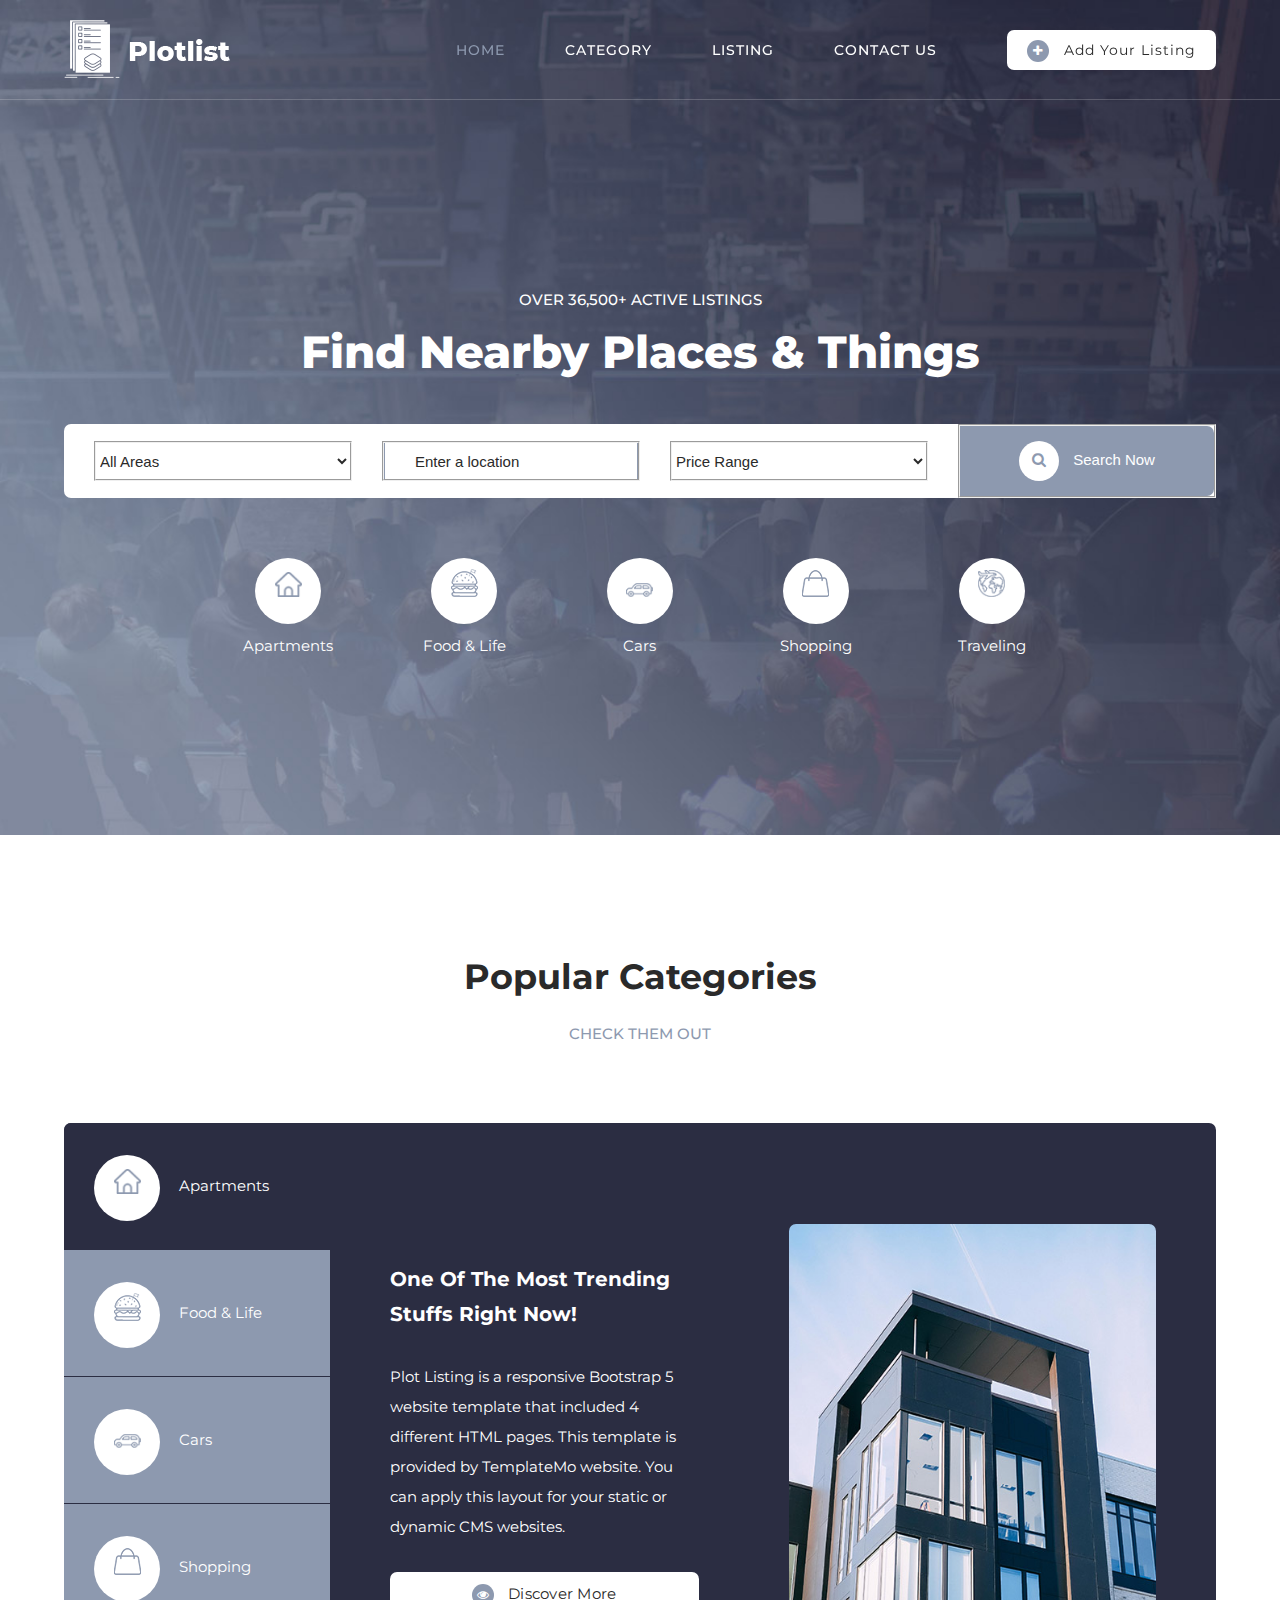
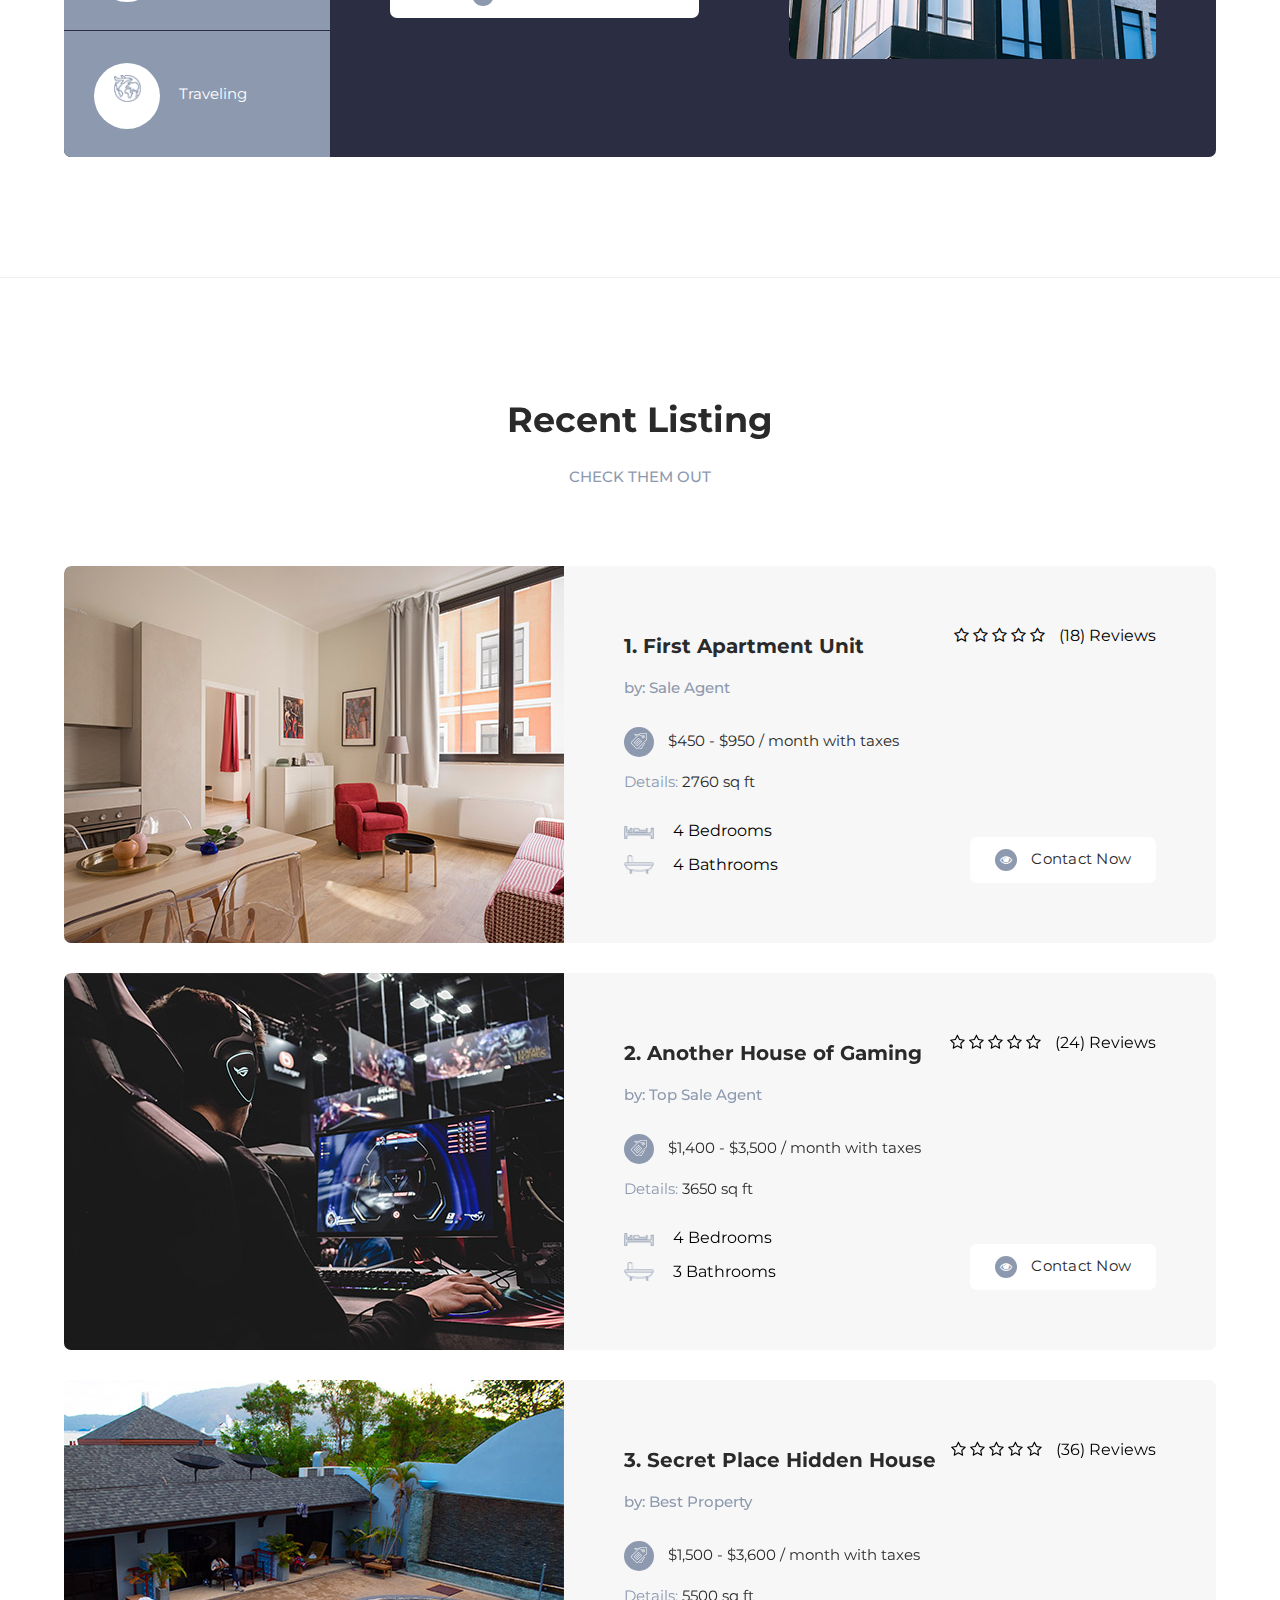
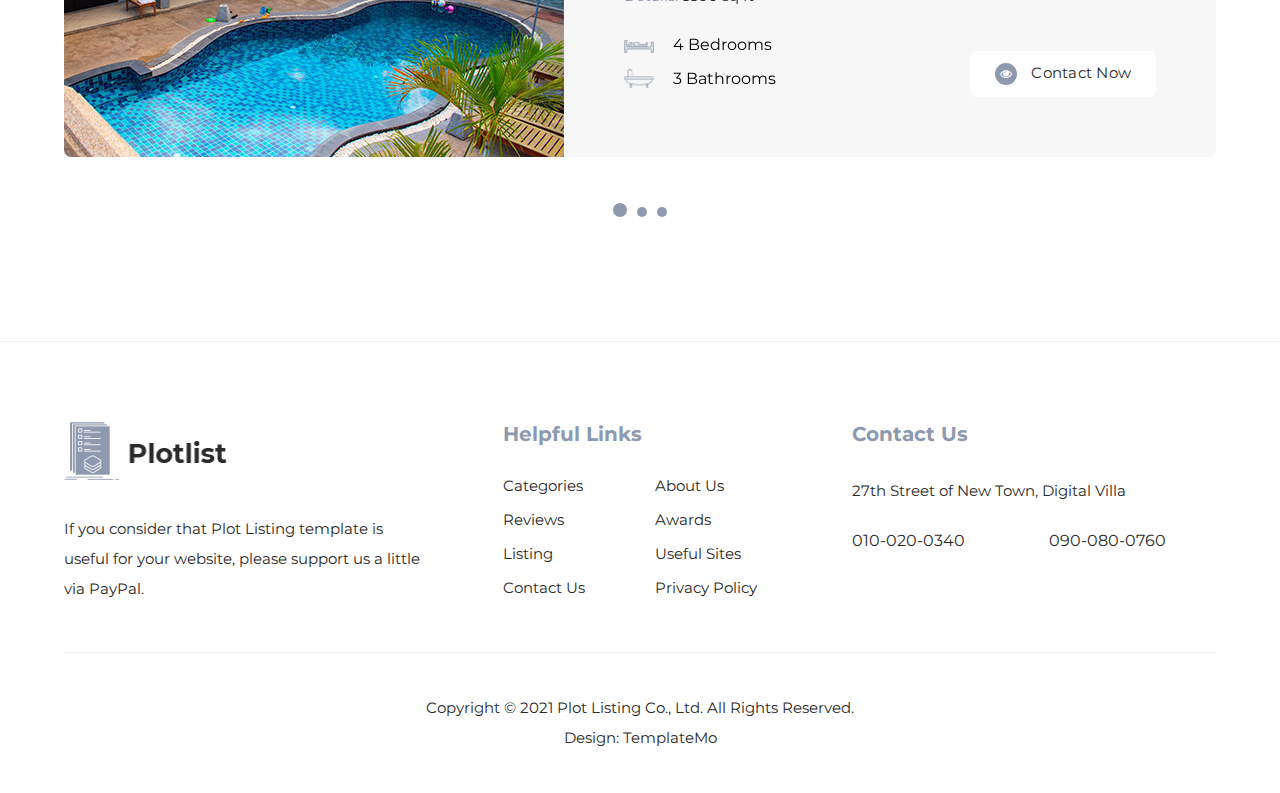
<file: My work/index.html>
<!DOCTYPE html>
<html lang="en">

  <head>

    <meta charset="UTF-8">
    <meta name="viewport" content="width=device-width, initial-scale=1, shrink-to-fit=no">
    <meta name="description" content="">
    <meta name="author" content="">
    <link rel="preconnect" href="https://fonts.gstatic.com">
    <link href="https://fonts.googleapis.com/css2?family=Montserrat:wght@100;200;300;400;500;600;700;800;900&display=swap" rel="stylesheet">

    <title>Plot Listing HTML5 Website Template</title>

    <!-- Bootstrap core CSS -->
    <!-- Removed Bootstrap CSS reference -->
    
    <!-- Additional CSS Files -->
    <link rel="stylesheet" href="assets/css/fontawesome.css">
    <link rel="stylesheet" href="assets/css/templatemo-plot-listing.css">
    <link rel="stylesheet" href="assets/css/animated.css">
    <link rel="stylesheet" href="assets/css/owl.css">
    <link rel="stylesheet" href="assets/css/custom-style.css">
<!--

TemplateMo 564 Plot Listing

https://templatemo.com/tm-564-plot-listing

-->
  </head>

<body>

  <!-- ***** Preloader Start ***** -->
  <div id="js-preloader" class="js-preloader">
    <div class="preloader-inner">
      <span class="dot"></span>
      <div class="dots">
        <span></span>
        <span></span>
        <span></span>
      </div>
    </div>
  </div>
  <!-- ***** Preloader End ***** -->

  <!-- ***** Header Area Start ***** -->
  <header class="header-area header-sticky wow slideInDown" data-wow-duration="0.75s" data-wow-delay="0s">
    <div class="container">
      <div class="row">
        <div class="col-12">
          <nav class="main-nav">
            <!-- ***** Logo Start ***** -->
            <a href="index.html" class="logo">
            </a>
            <!-- ***** Logo End ***** -->
            <!-- ***** Menu Start ***** -->
            <ul class="nav">
              <li><a href="index.html" class="active">Home</a></li>
              <li><a href="category.html">Category</a></li>
              <li><a href="listing.html">Listing</a></li>
              <li><a href="contact.html">Contact Us</a></li> 
              <li><div class="main-white-button"><a href="#"><i class="fa fa-plus"></i> Add Your Listing</a></div></li> 
            </ul>        
            <a class='menu-trigger'>
                <span>Menu</span>
            </a>
            <!-- ***** Menu End ***** -->
          </nav>
        </div>
      </div>
    </div>
  </header>
  <!-- ***** Header Area End ***** -->

  <div class="main-banner">
    <div class="container">
      <div class="row">
        <div class="col-lg-12">
          <div class="top-text header-text">
            <h6>Over 36,500+ Active Listings</h6>
            <h2>Find Nearby Places &amp; Things</h2>
          </div>
        </div>
        <div class="col-lg-12">
          <form id="search-form" name="gs" method="submit" role="search" action="#">
            <div class="row">
              <div class="col-lg-3 align-self-center">
                  <fieldset>
                      <select name="area" class="form-select" aria-label="Area" id="chooseCategory" onchange="this.form.click()">
                          <option selected>All Areas</option>
                          <option value="New Village">New Village</option>
                          <option value="Old Town">Old Town</option>
                          <option value="Modern City">Modern City</option>
                      </select>
                  </fieldset>
              </div>
              <div class="col-lg-3 align-self-center">
                  <fieldset>
                      <input type="address" name="address" class="searchText" placeholder="Enter a location" autocomplete="on" required>
                  </fieldset>
              </div>
              <div class="col-lg-3 align-self-center">
                  <fieldset>
                      <select name="price" class="form-select" aria-label="Default select example" id="chooseCategory" onchange="this.form.click()">
                          <option selected>Price Range</option>
                          <option value="$100 - $250">$100 - $250</option>
                          <option value="$250 - $500">$250 - $500</option>
                          <option value="$500 - $1000">$500 - $1,000</option>
                          <option value="$1000+">$1,000 or more</option>
                      </select>
                  </fieldset>
              </div>
              <div class="col-lg-3">                        
                  <fieldset>
                      <button class="main-button"><i class="fa fa-search"></i> Search Now</button>
                  </fieldset>
              </div>
            </div>
          </form>
        </div>
        <div class="col-lg-10 offset-lg-1">
          <ul class="categories">
            <li><a href="category.html"><span class="icon"><img src="assets/images/search-icon-01.png" alt="Home"></span> Apartments</a></li>
            <li><a href="listing.html"><span class="icon"><img src="assets/images/search-icon-02.png" alt="Food"></span> Food &amp; Life</a></li>
            <li><a href="#"><span class="icon"><img src="assets/images/search-icon-03.png" alt="Vehicle"></span> Cars</a></li>
            <li><a href="#"><span class="icon"><img src="assets/images/search-icon-04.png" alt="Shopping"></span> Shopping</a></li>
            <li><a href="#"><span class="icon"><img src="assets/images/search-icon-05.png" alt="Travel"></span> Traveling</a></li>
          </ul>
        </div>
      </div>
    </div>
  </div>


  <div class="popular-categories">
    <div class="container">
      <div class="row">
        <div class="col-lg-12">
          <div class="section-heading">
            <h2>Popular Categories</h2>
            <h6>Check Them Out</h6>
          </div>
        </div>
        <div class="col-lg-12">
          <div class="naccs">
            <div class="grid">
              <div class="row">
                <div class="col-lg-3">
                  <div class="menu">
                    <div class="first-thumb active">
                      <div class="thumb">
                        <span class="icon"><img src="assets/images/search-icon-01.png" alt=""></span>
                        Apartments
                      </div>
                    </div>
                    <div>
                      <div class="thumb">                 
                        <span class="icon"><img src="assets/images/search-icon-02.png" alt=""></span>
                        Food &amp; Life
                      </div>
                    </div>
                    <div>
                      <div class="thumb">                 
                        <span class="icon"><img src="assets/images/search-icon-03.png" alt=""></span>
                        Cars
                      </div>
                    </div>
                    <div>
                      <div class="thumb">                 
                        <span class="icon"><img src="assets/images/search-icon-04.png" alt=""></span>
                        Shopping
                      </div>
                    </div>
                    <div class="last-thumb">
                      <div class="thumb">                 
                        <span class="icon"><img src="assets/images/search-icon-05.png" alt=""></span>
                        Traveling
                      </div>
                    </div>
                  </div>
                </div> 
                <div class="col-lg-9 align-self-center">
                  <ul class="nacc">
                    <li class="active">
                      <div>
                        <div class="thumb">
                          <div class="row">
                            <div class="col-lg-5 align-self-center">
                              <div class="left-text">
                                <h4>One Of The Most Trending Stuffs Right Now!</h4>
                                <p>Plot Listing is a responsive Bootstrap 5 website template that included 4 different HTML pages. This template is provided by TemplateMo website. You can apply this layout for your static or dynamic CMS websites.</p>
                                <div class="main-white-button"><a href="#"><i class="fa fa-eye"></i> Discover More</a></div>
                              </div>
                            </div>
                            <div class="col-lg-7 align-self-center">
                              <div class="right-image">
                                <img src="assets/images/tabs-image-01.jpg" alt="">
                              </div>
                            </div>
                          </div>
                        </div>
                      </div>
                    </li>
                    <li>
                      <div>
                        <div class="thumb">
                          <div class="row">
                            <div class="col-lg-5 align-self-center">
                              <div class="left-text">
                                <h4>Food and Lifestyle category is here</h4>
                                <p>You can feel free to download, edit and apply this template for your website. Please tell your friends about TemplateMo website.</p>
                                <div class="main-white-button"><a href="#"><i class="fa fa-eye"></i> Explore More</a></div>
                              </div>
                            </div>
                            <div class="col-lg-7 align-self-center">
                              <div class="right-image">
                                <img src="assets/images/tabs-image-02.jpg" alt="Foods on the table">
                              </div>
                            </div>
                          </div>
                        </div>
                      </div>
                    </li>
                    <li>
                      <div>
                        <div class="thumb">
                          <div class="row">
                            <div class="col-lg-5 align-self-center">
                              <div class="left-text">
                                <h4>Best car rentals for your trips!</h4>
                                <p>Did you know? You can get the best free HTML templates on Too CSS blog. Visit the blog pages and explore fresh and latest website templates.</p>
                                <div class="main-white-button"><a href="listing.html"><i class="fa fa-eye"></i> More Listing</a></div>
                              </div>
                            </div>
                            <div class="col-lg-7 align-self-center">
                              <div class="right-image">
                                <img src="assets/images/tabs-image-03.jpg" alt="cars in the city">
                              </div>
                            </div>
                          </div>
                        </div>
                      </div>
                    </li>
                    <li>
                      <div>
                        <div class="thumb">
                          <div class="row">
                            <div class="col-lg-5 align-self-center">
                              <div class="left-text">
                                <h4>Shopping List: Images from Unsplash</h4>
                                <p>Image credits go to Unsplash website that provides free stock photos for anyone. Images used in this Plot Listing template are from Unsplash.</p>
                                <div class="main-white-button"><a href="#"><i class="fa fa-eye"></i> Discover More</a></div>
                              </div>
                            </div>
                            <div class="col-lg-7 align-self-center">
                              <div class="right-image">
                                <img src="assets/images/tabs-image-04.jpg" alt="Shopping Girl">
                              </div>
                            </div>
                          </div>
                        </div>
                      </div>
                    </li>
                    <li>
                      <div>
                        <div class="thumb">
                          <div class="row">
                            <div class="col-lg-5 align-self-center">
                              <div class="left-text">
                                <h4>Information and Safety Tips for Traveling</h4>
                                <p>You are allowed to use this template for your commercial websites. You are NOT allowed to redistribute this template ZIP file on any Free CSS collection websites.</p>
                                <div class="main-white-button"><a rel="nofollow" href="https://templatemo.com/contact"><i class="fa fa-eye"></i> Read More</a></div>
                              </div>
                            </div>
                            <div class="col-lg-7 align-self-center">
                              <div class="right-image">
                                <img src="assets/images/tabs-image-05.jpg" alt="Traveling Beach">
                              </div>
                            </div>
                          </div>
                        </div>
                      </div>
                    </li>
                  </ul>
                </div>          
              </div>
            </div>
          </div>
        </div>
      </div>
    </div>
  </div>


  <div class="recent-listing">
    <div class="container">
      <div class="row">
        <div class="col-lg-12">
          <div class="section-heading">
            <h2>Recent Listing</h2>
            <h6>Check Them Out</h6>
          </div>
        </div>
        <div class="col-lg-12">
          <div class="owl-carousel owl-listing">
            <div class="item">
              <div class="row">
                <div class="col-lg-12">
                  <div class="listing-item">
                    <div class="left-image">
                      <a href="#"><img src="assets/images/listing-01.jpg" alt=""></a>
                    </div>
                    <div class="right-content align-self-center">
                      <a href="#"><h4>1. First Apartment Unit</h4></a>
                      <h6>by: Sale Agent</h6>
                      <ul class="rate">
                        <li><i class="fa fa-star-o"></i></li>
                        <li><i class="fa fa-star-o"></i></li>
                        <li><i class="fa fa-star-o"></i></li>
                        <li><i class="fa fa-star-o"></i></li>
                        <li><i class="fa fa-star-o"></i></li>
                        <li>(18) Reviews</li>
                      </ul>
                      <span class="price"><div class="icon"><img src="assets/images/listing-icon-01.png" alt=""></div> $450 - $950 / month with taxes</span>
                      <span class="details">Details: <em>2760 sq ft</em></span>
                      <ul class="info">
                        <li><img src="assets/images/listing-icon-02.png" alt=""> 4 Bedrooms</li>
                        <li><img src="assets/images/listing-icon-03.png" alt=""> 4 Bathrooms</li>
                      </ul>
                      <div class="main-white-button">
                        <a href="contact.html"><i class="fa fa-eye"></i> Contact Now</a>
                      </div>
                    </div>
                  </div>
                </div>
                <div class="col-lg-12">
                  <div class="listing-item">
                    <div class="left-image">
                      <a href="#"><img src="assets/images/listing-02.jpg" alt=""></a>
                    </div>
                    <div class="right-content align-self-center">
                      <a href="#"><h4>2. Another House of Gaming</h4></a>
                      <h6>by: Top Sale Agent</h6>
                      <ul class="rate">
                        <li><i class="fa fa-star-o"></i></li>
                        <li><i class="fa fa-star-o"></i></li>
                        <li><i class="fa fa-star-o"></i></li>
                        <li><i class="fa fa-star-o"></i></li>
                        <li><i class="fa fa-star-o"></i></li>
                        <li>(24) Reviews</li>
                      </ul>
                      <span class="price"><div class="icon"><img src="assets/images/listing-icon-01.png" alt=""></div> $1,400 - $3,500 / month with taxes</span>
                      <span class="details">Details: <em>3650 sq ft</em></span>
                      <ul class="info">
                        <li><img src="assets/images/listing-icon-02.png" alt=""> 4 Bedrooms</li>
                        <li><img src="assets/images/listing-icon-03.png" alt=""> 3 Bathrooms</li>
                      </ul>
                      <div class="main-white-button">
                        <a href="contact.html"><i class="fa fa-eye"></i> Contact Now</a>
                      </div>
                    </div>
                  </div>
                </div>
                <div class="col-lg-12">
                  <div class="listing-item">
                    <div class="left-image">
                      <a href="#"><img src="assets/images/listing-03.jpg" alt=""></a>
                    </div>
                    <div class="right-content align-self-center">
                      <a href="#"><h4>3. Secret Place Hidden House</h4></a>
                      <h6>by: Best Property</h6>
                      <ul class="rate">
                        <li><i class="fa fa-star-o"></i></li>
                        <li><i class="fa fa-star-o"></i></li>
                        <li><i class="fa fa-star-o"></i></li>
                        <li><i class="fa fa-star-o"></i></li>
                        <li><i class="fa fa-star-o"></i></li>
                        <li>(36) Reviews</li>
                      </ul>
                      <span class="price"><div class="icon"><img src="assets/images/listing-icon-01.png" alt=""></div> $1,500 - $3,600 / month with taxes</span>
                      <span class="details">Details: <em>5500 sq ft</em></span>
                      <ul class="info">
                        <li><img src="assets/images/listing-icon-02.png" alt=""> 4 Bedrooms</li>
                        <li><img src="assets/images/listing-icon-03.png" alt=""> 3 Bathrooms</li>
                      </ul>
                      <div class="main-white-button">
                        <a href="contact.html"><i class="fa fa-eye"></i> Contact Now</a>
                      </div>
                    </div>
                  </div>
                </div>
              </div>
            </div>
            <div class="item">
              <div class="row">
                <div class="col-lg-12">
                  <div class="listing-item">
                    <div class="left-image">
                      <a href="#"><img src="assets/images/listing-04.jpg" alt=""></a>
                    </div>
                    <div class="right-content align-self-center">
                      <a href="#"><h4>4. Sunshine Fourth Apartment</h4></a>
                      <h6>by: Sale Agent</h6>
                      <ul class="rate">
                        <li><i class="fa fa-star-o"></i></li>
                        <li><i class="fa fa-star-o"></i></li>
                        <li><i class="fa fa-star-o"></i></li>
                        <li><i class="fa fa-star-o"></i></li>
                        <li><i class="fa fa-star-o"></i></li>
                        <li>(24) Reviews</li>
                      </ul>
                      <span class="price"><div class="icon"><img src="assets/images/listing-icon-01.png" alt=""></div> $3,600 / month with taxes</span>
                      <span class="details">Details: <em>3660 sq ft</em></span>
                      <ul class="info">
                        <li><img src="assets/images/listing-icon-02.png" alt=""> 5 Bedrooms</li>
                        <li><img src="assets/images/listing-icon-03.png" alt=""> 3 Bathrooms</li>
                      </ul>
                      <div class="main-white-button">
                        <a href="contact.html"><i class="fa fa-eye"></i> Contact Now</a>
                      </div>
                    </div>
                  </div>
                </div>
                <div class="col-lg-12">
                  <div class="listing-item">
                    <div class="left-image">
                      <a href="#"><img src="assets/images/listing-05.jpg" alt=""></a>
                    </div>
                    <div class="right-content align-self-center">
                      <a href="#"><h4>5. Best House Of the Town</h4></a>
                      <h6>by: Sale Agent</h6>
                      <ul class="rate">
                        <li><i class="fa fa-star-o"></i></li>
                        <li><i class="fa fa-star-o"></i></li>
                        <li><i class="fa fa-star-o"></i></li>
                        <li><i class="fa fa-star-o"></i></li>
                        <li><i class="fa fa-star-o"></i></li>
                        <li>(32) Reviews</li>
                      </ul>
                      <span class="price"><div class="icon"><img src="assets/images/listing-icon-01.png" alt=""></div> $5,600 / month with taxes</span>
                      <span class="details">Details: <em>1750 sq ft</em></span>
                      <ul class="info">
                        <li><img src="assets/images/listing-icon-02.png" alt=""> 6 Bedrooms</li>
                        <li><img src="assets/images/listing-icon-03.png" alt=""> 3 Bathrooms</li>
                      </ul>
                      <div class="main-white-button">
                        <a href="contact.html"><i class="fa fa-eye"></i> Contact Now</a>
                      </div>
                    </div>
                  </div>
                </div>
                <div class="col-lg-12">
                  <div class="listing-item">
                    <div class="left-image">
                      <a href="#"><img src="assets/images/listing-06.jpg" alt=""></a>
                    </div>
                    <div class="right-content align-self-center">
                      <a href="#"><h4>6. Amazing Pool Party Villa</h4></a>
                      <h6>by: Sale Agent</h6>
                      <ul class="rate">
                        <li><i class="fa fa-star-o"></i></li>
                        <li><i class="fa fa-star-o"></i></li>
                        <li><i class="fa fa-star-o"></i></li>
                        <li><i class="fa fa-star-o"></i></li>
                        <li><i class="fa fa-star-o"></i></li>
                        <li>(40) Reviews</li>
                      </ul>
                      <span class="price"><div class="icon"><img src="assets/images/listing-icon-01.png" alt=""></div> $3,850 / month with taxes</span>
                      <span class="details">Details: <em>3660 sq ft</em></span>
                      <ul class="info">
                        <li><img src="assets/images/listing-icon-02.png" alt=""> 4 Bedrooms</li>
                        <li><img src="assets/images/listing-icon-03.png" alt=""> 3 Bathrooms</li>
                      </ul>
                      <div class="main-white-button">
                        <a href="contact.html"><i class="fa fa-eye"></i> Contact Now</a>
                      </div>
                    </div>
                  </div>
                </div>
              </div>
            </div>
            <div class="item">
              <div class="row">
                <div class="col-lg-12">
                  <div class="listing-item">
                    <div class="left-image">
                      <a href="#"><img src="assets/images/listing-05.jpg" alt=""></a>
                    </div>
                    <div class="right-content align-self-center">
                      <a href="#"><h4>7. Sunny Apartment</h4></a>
                      <h6>by: Sale Agent</h6>
                      <ul class="rate">
                        <li><i class="fa fa-star-o"></i></li>
                        <li><i class="fa fa-star-o"></i></li>
                        <li><i class="fa fa-star-o"></i></li>
                        <li><i class="fa fa-star-o"></i></li>
                        <li><i class="fa fa-star-o"></i></li>
                        <li>(24) Reviews</li>
                      </ul>
                      <span class="price"><div class="icon"><img src="assets/images/listing-icon-01.png" alt=""></div> $5,450 / month with taxes</span>
                      <span class="details">Details: <em>1640 sq ft</em></span>
                      <ul class="info">
                        <li><img src="assets/images/listing-icon-02.png" alt=""> 8 Bedrooms</li>
                        <li><img src="assets/images/listing-icon-03.png" alt=""> 5 Bathrooms</li>
                      </ul>
                      <div class="main-white-button">
                        <a href="contact.html"><i class="fa fa-eye"></i> Contact Now</a>
                      </div>
                    </div>
                  </div>
                </div>
                <div class="col-lg-12">
                  <div class="listing-item">
                    <div class="left-image">
                      <a href="#"><img src="assets/images/listing-02.jpg" alt=""></a>
                    </div>
                    <div class="right-content align-self-center">
                      <a href="#"><h4>8. Third House of Gaming</h4></a>
                      <h6>by: Sale Agent</h6>
                      <ul class="rate">
                        <li><i class="fa fa-star-o"></i></li>
                        <li><i class="fa fa-star-o"></i></li>
                        <li><i class="fa fa-star-o"></i></li>
                        <li><i class="fa fa-star-o"></i></li>
                        <li><i class="fa fa-star-o"></i></li>
                        <li>(15) Reviews</li>
                      </ul>
                      <span class="price"><div class="icon"><img src="assets/images/listing-icon-01.png" alt=""></div> $5,520 / month with taxes</span>
                      <span class="details">Details: <em>1660 sq ft</em></span>
                      <ul class="info">
                        <li><img src="assets/images/listing-icon-02.png" alt=""> 5 Bedrooms</li>
                        <li><img src="assets/images/listing-icon-03.png" alt=""> 4 Bathrooms</li>
                      </ul>
                      <div class="main-white-button">
                        <a href="contact.html"><i class="fa fa-eye"></i> Contact Now</a>
                      </div>
                    </div>
                  </div>
                </div>
                <div class="col-lg-12">
                  <div class="listing-item">
                    <div class="left-image">
                      <a href="#"><img src="assets/images/listing-06.jpg" alt=""></a>
                    </div>
                    <div class="right-content align-self-center">
                      <a href="#"><h4>9. Relaxing BBQ Party Villa</h4></a>
                      <h6>by: Sale Agent</h6>
                      <ul class="rate">
                        <li><i class="fa fa-star-o"></i></li>
                        <li><i class="fa fa-star-o"></i></li>
                        <li><i class="fa fa-star-o"></i></li>
                        <li><i class="fa fa-star-o"></i></li>
                        <li><i class="fa fa-star-o"></i></li>
                        <li>(20) Reviews</li>
                      </ul>
                      <span class="price"><div class="icon"><img src="assets/images/listing-icon-01.png" alt=""></div> $4,760 / month with taxes</span>
                      <span class="details">Details: <em>2880 sq ft</em></span>
                      <ul class="info">
                        <li><img src="assets/images/listing-icon-02.png" alt=""> 6 Bedrooms</li>
                        <li><img src="assets/images/listing-icon-03.png" alt=""> 4 Bathrooms</li>
                      </ul>
                      <div class="main-white-button">
                        <a href="contact.html"><i class="fa fa-eye"></i> Contact Now</a>
                      </div>
                    </div>
                  </div>
                </div>
              </div>
            </div>
          </div>
        </div>
      </div>
    </div>
  </div>


  <footer>
    <div class="container">
      <div class="row">
        <div class="col-lg-4">
          <div class="about">
            <div class="logo">
              <img src="assets/images/black-logo.png" alt="Plot Listing">
            </div>
            <p>If you consider that <a rel="nofollow" href="https://templatemo.com/tm-564-plot-listing" target="_parent">Plot Listing template</a> is useful for your website, please <a rel="nofollow" href="https://www.paypal.me/templatemo" target="_blank">support us</a> a little via PayPal.</p>
          </div>
        </div>
        <div class="col-lg-4">
          <div class="helpful-links">
            <h4>Helpful Links</h4>
            <div class="row">
              <div class="col-lg-6 col-sm-6">
                <ul>
                  <li><a href="#">Categories</a></li>
                  <li><a href="#">Reviews</a></li>
                  <li><a href="#">Listing</a></li>
                  <li><a href="#">Contact Us</a></li>
                </ul>
              </div>
              <div class="col-lg-6">
                <ul>
                  <li><a href="#">About Us</a></li>
                  <li><a href="#">Awards</a></li>
                  <li><a href="#">Useful Sites</a></li>
                  <li><a href="#">Privacy Policy</a></li>
                </ul>
              </div>
            </div>
          </div>
        </div>
        <div class="col-lg-4">
          <div class="contact-us">
            <h4>Contact Us</h4>
            <p>27th Street of New Town, Digital Villa</p>
            <div class="row">
              <div class="col-lg-6">
                <a href="#">010-020-0340</a>
              </div>
              <div class="col-lg-6">
                <a href="#">090-080-0760</a>
              </div>
            </div>
          </div>
        </div>
        <div class="col-lg-12">
          <div class="sub-footer">
            <p>Copyright © 2021 Plot Listing Co., Ltd. All Rights Reserved.
            <br>
			Design: <a rel="nofollow" href="https://templatemo.com" title="CSS Templates">TemplateMo</a></p>
          </div>
        </div>
      </div>
    </div>
  </footer>


  <!-- Scripts -->
  <script src="vendor/jquery/jquery.min.js"></script>
  <!-- Removed Bootstrap JS reference -->
  <script src="assets/js/owl-carousel.js"></script>
  <script src="assets/js/animation.js"></script>
  <script src="assets/js/imagesloaded.js"></script>
  <script src="assets/js/custom.js"></script>

</body>

</html>
</file>
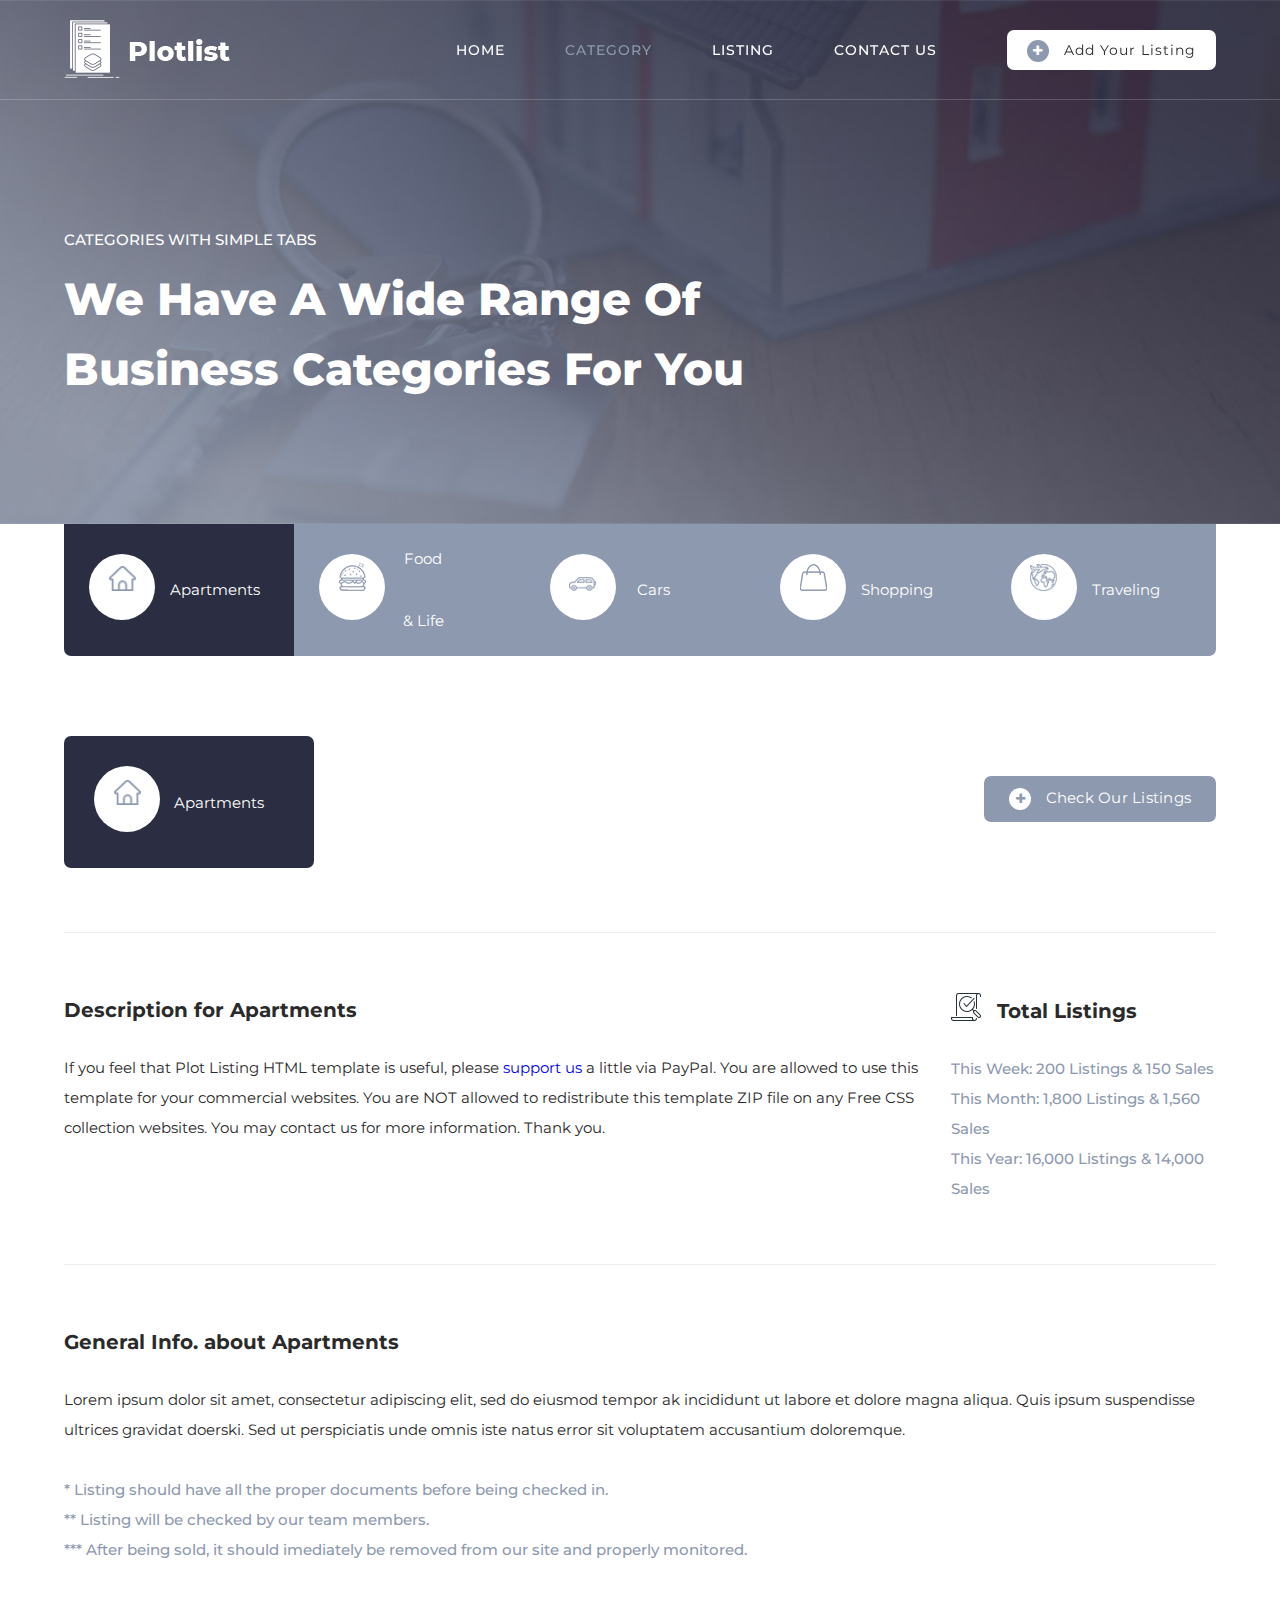
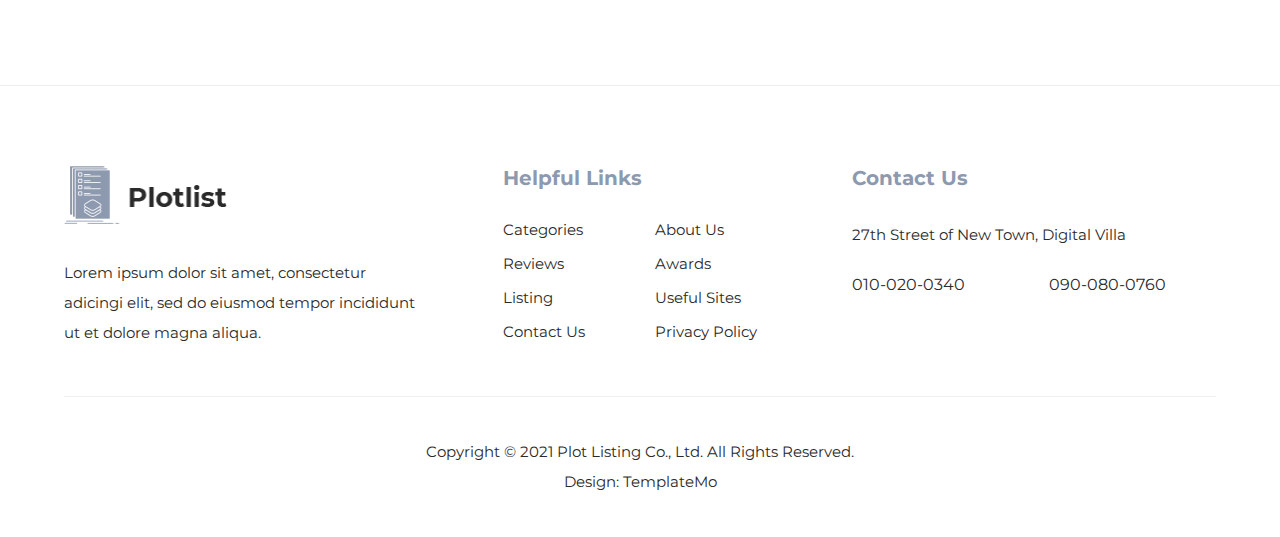
<file: My work/category.html>
<!DOCTYPE html>
<html lang="en">

  <head>

    <meta charset="UTF-8">
    <meta name="viewport" content="width=device-width, initial-scale=1, shrink-to-fit=no">
    <meta name="description" content="">
    <meta name="author" content="">
    <link rel="preconnect" href="https://fonts.gstatic.com">
    <link href="https://fonts.googleapis.com/css2?family=Montserrat:wght@100;200;300;400;500;600;700;800;900&display=swap" rel="stylesheet">

    <title>Plotlist - Listing HTML5 Template</title>

    <!-- Bootstrap core CSS -->
    <!-- Removed Bootstrap CSS reference -->


    <!-- Additional CSS Files -->
    <link rel="stylesheet" href="assets/css/fontawesome.css">
    <link rel="stylesheet" href="assets/css/templatemo-plot-listing.css">
    <link rel="stylesheet" href="assets/css/animated.css">
    <link rel="stylesheet" href="assets/css/owl.css">
    <link rel="stylesheet" href="assets/css/custom-style.css">
<!--

TemplateMo 564 Plot Listing

https://templatemo.com/tm-564-plot-listing

-->
  </head>

<body>

  <!-- ***** Preloader Start ***** -->
  <div id="js-preloader" class="js-preloader">
    <div class="preloader-inner">
      <span class="dot"></span>
      <div class="dots">
        <span></span>
        <span></span>
        <span></span>
      </div>
    </div>
  </div>
  <!-- ***** Preloader End ***** -->

  <!-- ***** Header Area Start ***** -->
  <header class="header-area header-sticky wow slideInDown" data-wow-duration="0.75s" data-wow-delay="0s">
    <div class="container">
      <div class="row">
        <div class="col-12">
          <nav class="main-nav">
            <!-- ***** Logo Start ***** -->
            <a href="index.html" class="logo">
            </a>
            <!-- ***** Logo End ***** -->
            <!-- ***** Menu Start ***** -->
            <ul class="nav">
              <li><a href="index.html">Home</a></li>
              <li><a href="category.html" class="active">Category</a></li>
              <li><a href="listing.html">Listing</a></li>
              <li><a href="contact.html">Contact Us</a></li> 
              <li><div class="main-white-button"><a href="#"><i class="fa fa-plus"></i> Add Your Listing</a></div></li> 
            </ul>        
            <a class='menu-trigger'>
                <span>Menu</span>
            </a>
            <!-- ***** Menu End ***** -->
          </nav>
        </div>
      </div>
    </div>
  </header>
  <!-- ***** Header Area End ***** -->

  <div class="page-heading">
    <div class="container">
      <div class="row">
        <div class="col-lg-8">
          <div class="top-text header-text">
            <h6>Categories with Simple Tabs</h6>
            <h2>We have a wide range of business categories for you</h2>
          </div>
        </div>
      </div>
    </div>
  </div>



  <div class="category-post">
    <div class="container">
      <div class="row">
        <div class="col-lg-12">
          <div class="naccs">
            <div class="grid">
              <div class="row">
                <div class="col-lg-12">
                  <div class="menu">
                    <div class="first-thumb active">
                      <div class="thumb">
                        <span class="icon"><img src="assets/images/search-icon-01.png" alt=""><h4>Apartments</h4></span>    
                      </div>
                    </div>
                    <div>
                      <div class="thumb">                 
                        <span class="icon"><img src="assets/images/search-icon-02.png" alt=""><h4>Food &amp; Life</h4></span>
                      </div>
                    </div>
                    <div>
                      <div class="thumb">                 
                        <span class="icon"><img src="assets/images/search-icon-03.png" alt=""><h4>Cars</h4></span>
                      </div>
                    </div>
                    <div>
                      <div class="thumb">                 
                        <span class="icon"><img src="assets/images/search-icon-04.png" alt=""><h4>Shopping</h4></span>
                      </div>
                    </div>
                    <div class="last-thumb">
                      <div class="thumb">                 
                        <span class="icon"><img src="assets/images/search-icon-05.png" alt=""><h4>Traveling</h4></span>
                      </div>
                    </div>
                  </div>
                </div> 
                <div class="col-lg-12">
                  <ul class="nacc">
                    <li class="active">
                      <div>
                        <div class="thumb">
                          <div class="row">
                            <div class="col-lg-12">
                              <div class="top-content">
                                <div class="row">
                                  <div class="col-lg-6">
                                    <div class="top-icon">
                                      <span class="icon"><img src="assets/images/search-icon-01.png" alt=""><h4>Apartments</h4></span> 
                                    </div>
                                  </div>
                                  <div class="col-lg-6">
                                    <div class="main-white-button">
                                      <a href="#"><i class="fa fa-plus"></i> Check Our Listings</a>
                                    </div>
                                  </div>
                                </div>
                              </div>      
                            </div>
                            <div class="col-lg-12">
                              <div class="description">
                                <div class="row">
                                  <div class="col-lg-9">
                                    <h4>Description for Apartments</h4>
                                    <p>If you feel that Plot Listing HTML template is useful, please <a rel="nofollow" href="https://www.paypal.me/templatemo" target="_blank">support us</a> a little via PayPal. You are allowed to use this template for your commercial websites. You are NOT allowed to redistribute this template ZIP file on any Free CSS collection websites. You may contact us for more information. Thank you.</p>
                                  </div>
                                  <div class="col-lg-3">
                                    <div class="text-icon">
                                      <h4><img src="assets/images/listing-icon-heading.png" alt=""> Total Listings</h4>
                                    </div>
                                    <span class="list-item">This Week: 200 Listings &amp; 150 Sales<br>This Month: 1,800 Listings &amp; 1,560 Sales<br>This Year: 16,000 Listings &amp; 14,000 Sales</span>
                                  </div>
                                </div>
                              </div>
                            </div>
                            <div class="col-lg-12">
                              <div class="general-info">
                                <div class="row">
                                  <div class="col-lg-12">
                                    <h4>General Info. about Apartments</h4>
                                    <p>Lorem ipsum dolor sit amet, consectetur adipiscing elit, sed do eiusmod tempor ak incididunt ut labore et dolore magna aliqua. Quis ipsum suspendisse ultrices gravidat doerski. Sed ut perspiciatis unde omnis iste natus error sit voluptatem accusantium doloremque.</p>
                                    <span class="list-item">* Listing should have all the proper documents before being checked in.
                                    <br>** Listing will be checked by our team members.
                                    <br>*** After being sold, it should imediately be removed from our site and properly monitored.</span>
                                  </div>
                                </div>
                              </div>
                            </div>
                          </div>
                        </div>
                      </div>
                    </li>                 
                    <li>
                      <div>
                        <div class="thumb">
                          <div class="row">
                            <div class="col-lg-12">
                              <div class="top-content">
                                <div class="row">
                                  <div class="col-lg-6">
                                    <div class="top-icon">
                                      <span class="icon"><img src="assets/images/search-icon-02.png" alt=""><h4>Food &amp; Life</h4></span> 
                                    </div>
                                  </div>
                                  <div class="col-lg-6">
                                    <div class="main-white-button">
                                      <a href="#"><i class="fa fa-plus"></i> Check Our Listings</a>
                                    </div>
                                  </div>
                                </div>
                              </div>      
                            </div>
                            <div class="col-lg-12">
                              <div class="description">
                                <div class="row">
                                  <div class="col-lg-9">
                                    <h4>Description for Food and Life</h4>
                                    <p>Plot Listing template is a responsive website layout that included four HTML pages. Please tell your friends about TemplateMo website. You can download and apply this template for your dynamic CMS websites.</p>
                                    <br>
                                    <p><strong>Did you know?</strong>
                                    <br>You can get the best free HTML templates on Too CSS blog. Visit the blog pages and explore fresh and latest website templates.</p>
                                  </div>
                                  <div class="col-lg-3">
                                    <div class="text-icon">
                                      <h4><img src="assets/images/listing-icon-heading.png" alt=""> Total Listings</h4>
                                    </div>
                                    <span class="list-item">This Week: 124 Listings &amp; 84 Sales<br>This Month: 1,040 Listings &amp; 720 Sales<br>This Year: 10,640 Listings &amp; 9,600 Sales</span>
                                  </div>
                                </div>
                              </div>
                            </div>
                            <div class="col-lg-12">
                              <div class="general-info">
                                <div class="row">
                                  <div class="col-lg-12">
                                    <h4>General Info</h4>
                                    <p>Lorem ipsum dolor sit amet, consectetur adipiscing elit, sed do eiusmod tempor ak incididunt ut labore et dolore magna aliqua. Quis ipsum suspendisse ultrices gravidat doerski. Sed ut perspiciatis unde omnis iste natus error sit voluptatem accusantium doloremque.</p>
                                    <span class="list-item">* Listing should have all the proper documents before being checked in.
                                    <br>** Listing will be checked by our team members.
                                    <br>*** After being sold, it should imediately be removed from our site and properly monitored.</span>
                                  </div>
                                </div>
                              </div>
                            </div>
                          </div>
                        </div>
                      </div>
                    </li>
                    <li>
                      <div>
                        <div class="thumb">
                          <div class="row">
                            <div class="col-lg-12">
                              <div class="top-content">
                                <div class="row">
                                  <div class="col-lg-6">
                                    <div class="top-icon">
                                      <span class="icon"><img src="assets/images/search-icon-03.png" alt=""><h4>Cars</h4></span> 
                                    </div>
                                  </div>
                                  <div class="col-lg-6">
                                    <div class="main-white-button">
                                      <a href="#"><i class="fa fa-plus"></i> Check Our Listings</a>
                                    </div>
                                  </div>
                                </div>
                              </div>      
                            </div>
                            <div class="col-lg-12">
                              <div class="description">
                                <div class="row">
                                  <div class="col-lg-9">
                                    <h4>Description about cars</h4>
                                    <p>Lorem ipsum dolor sit amet, consectetur adipiscing elit, sed do eiusmod tempor ak incididunt ut labore et dolore magna aliqua. Quis ipsum suspendisse ultrices gravidat doerski. Sed ut perspiciatis unde omnis iste natus error sit voluptatem accusantium doloremque laudantium, totam rem aperiam, eaque ipsa quae ab illo.</p>
                                  </div>
                                  <div class="col-lg-3">
                                    <div class="text-icon">
                                      <h4><img src="assets/images/listing-icon-heading.png" alt=""> Total Listings</h4>
                                    </div>
                                    <span class="list-item">This Week: 800 Listings &amp; 400 Sales<br>This Month: 1,600 Listings &amp; 1,200 Sales<br>This Year: 14,000 Listings &amp; 12,000 Sales</span>
                                  </div>
                                </div>
                              </div>
                            </div>
                            <div class="col-lg-12">
                              <div class="general-info">
                                <div class="row">
                                  <div class="col-lg-12">
                                    <h4>General Info. about cars</h4>
                                    <p>Lorem ipsum dolor sit amet, consectetur adipiscing elit, sed do eiusmod tempor ak incididunt ut labore et dolore magna aliqua. Quis ipsum suspendisse ultrices gravidat doerski. Sed ut perspiciatis unde omnis iste natus error sit voluptatem accusantium doloremque.</p>
                                    <span class="list-item">* Listing should have all the proper documents before being checked in.
                                    <br>** Listing will be checked by our team members.
                                    <br>*** After being sold, it should imediately be removed from our site and properly monitored.</span>
                                  </div>
                                </div>
                              </div>
                            </div>
                          </div>
                        </div>
                      </div>
                    </li>
                    <li>
                      <div>
                        <div class="thumb">
                          <div class="row">
                            <div class="col-lg-12">
                              <div class="top-content">
                                <div class="row">
                                  <div class="col-lg-6">
                                    <div class="top-icon">
                                      <span class="icon"><img src="assets/images/search-icon-04.png" alt=""><h4>Shopping</h4></span> 
                                    </div>
                                  </div>
                                  <div class="col-lg-6">
                                    <div class="main-white-button">
                                      <a href="#"><i class="fa fa-plus"></i> Check Our Listings</a>
                                    </div>
                                  </div>
                                </div>
                              </div>      
                            </div>
                            <div class="col-lg-12">
                              <div class="description">
                                <div class="row">
                                  <div class="col-lg-9">
                                    <h4>Description about Shopping</h4>
                                    <p>Lorem ipsum dolor sit amet, consectetur adipiscing elit, sed do eiusmod tempor ak incididunt ut labore et dolore magna aliqua. Quis ipsum suspendisse ultrices gravidat doerski. Sed ut perspiciatis unde omnis iste natus error sit voluptatem accusantium doloremque laudantium, totam rem aperiam, eaque ipsa quae ab illo.</p>
                                  </div>
                                  <div class="col-lg-3">
                                    <div class="text-icon">
                                      <h4><img src="assets/images/listing-icon-heading.png" alt=""> Total Listings</h4>
                                    </div>
                                    <span class="list-item">This Week: 150 Listings &amp; 140 Sales<br>This Month: 1,500 Listings &amp; 1,100 Sales<br>This Year: 15,000 Listings &amp; 14,000 Sales</span>
                                  </div>
                                </div>
                              </div>
                            </div>
                            <div class="col-lg-12">
                              <div class="general-info">
                                <div class="row">
                                  <div class="col-lg-12">
                                    <h4>General Info. for Shopping</h4>
                                    <p>Lorem ipsum dolor sit amet, consectetur adipiscing elit, sed do eiusmod tempor ak incididunt ut labore et dolore magna aliqua. Quis ipsum suspendisse ultrices gravidat doerski. Sed ut perspiciatis unde omnis iste natus error sit voluptatem accusantium doloremque.</p>
                                    <span class="list-item">* Listing should have all the proper documents before being checked in.
                                    <br>** Listing will be checked by our team members.
                                    <br>*** After being sold, it should imediately be removed from our site and properly monitored.</span>
                                  </div>
                                </div>
                              </div>
                            </div>
                          </div>
                        </div>
                      </div>
                    </li>
                    <li>
                      <div>
                        <div class="thumb">
                          <div class="row">
                            <div class="col-lg-12">
                              <div class="top-content">
                                <div class="row">
                                  <div class="col-lg-6">
                                    <div class="top-icon">
                                      <span class="icon"><img src="assets/images/search-icon-05.png" alt=""><h4>Traveling</h4></span> 
                                    </div>
                                  </div>
                                  <div class="col-lg-6">
                                    <div class="main-white-button">
                                      <a href="#"><i class="fa fa-plus"></i> Check Our Listings</a>
                                    </div>
                                  </div>
                                </div>
                              </div>      
                            </div>
                            <div class="col-lg-12">
                              <div class="description">
                                <div class="row">
                                  <div class="col-lg-9">
                                    <h4>Description of Traveling</h4>
                                    <p>Lorem ipsum dolor sit amet, consectetur adipiscing elit, sed do eiusmod tempor ak incididunt ut labore et dolore magna aliqua. Quis ipsum suspendisse ultrices gravidat doerski. Sed ut perspiciatis unde omnis iste natus error sit voluptatem accusantium doloremque laudantium, totam rem aperiam, eaque ipsa quae ab illo.</p>
                                  </div>
                                  <div class="col-lg-3">
                                    <div class="text-icon">
                                      <h4><img src="assets/images/listing-icon-heading.png" alt=""> Total Listings</h4>
                                    </div>
                                    <span class="list-item">This Week: 200 Listings &amp; 120 Sales<br>This Month: 1,400 Listings &amp; 900 Sales<br>This Year: 14,000 Listings &amp; 12,000 Sales</span>
                                  </div>
                                </div>
                              </div>
                            </div>
                            <div class="col-lg-12">
                              <div class="general-info">
                                <div class="row">
                                  <div class="col-lg-12">
                                    <h4>General Info. about Traveling</h4>
                                    <p>Lorem ipsum dolor sit amet, consectetur adipiscing elit, sed do eiusmod tempor ak incididunt ut labore et dolore magna aliqua. Quis ipsum suspendisse ultrices gravidat doerski. Sed ut perspiciatis unde omnis iste natus error sit voluptatem accusantium doloremque.</p>
                                    <span class="list-item">* Listing should have all the proper documents before being checked in.
                                    <br>** Listing will be checked by our team members.
                                    <br>*** After being sold, it should imediately be removed from our site and properly monitored.</span>
                                  </div>
                                </div>
                              </div>
                            </div>
                          </div>
                        </div>
                      </div>
                    </li>
                  </ul>
                </div>          
              </div>
            </div>
          </div>
        </div>
      </div>
    </div>
  </div>

  <footer>
    <div class="container">
      <div class="row">
        <div class="col-lg-4">
          <div class="about">
            <div class="logo">
              <img src="assets/images/black-logo.png" alt="">
            </div>
            <p>Lorem ipsum dolor sit amet, consectetur adicingi elit, sed do eiusmod tempor incididunt ut et dolore magna aliqua.</p>
          </div>
        </div>
        <div class="col-lg-4">
          <div class="helpful-links">
            <h4>Helpful Links</h4>
            <div class="row">
              <div class="col-lg-6">
                <ul>
                  <li><a href="#">Categories</a></li>
                  <li><a href="#">Reviews</a></li>
                  <li><a href="#">Listing</a></li>
                  <li><a href="#">Contact Us</a></li>
                </ul>
              </div>
              <div class="col-lg-6">
                <ul>
                  <li><a href="#">About Us</a></li>
                  <li><a href="#">Awards</a></li>
                  <li><a href="#">Useful Sites</a></li>
                  <li><a href="#">Privacy Policy</a></li>
                </ul>
              </div>
            </div>
          </div>
        </div>
        <div class="col-lg-4">
          <div class="contact-us">
            <h4>Contact Us</h4>
            <p>27th Street of New Town, Digital Villa</p>
            <div class="row">
              <div class="col-lg-6">
                <a href="#">010-020-0340</a>
              </div>
              <div class="col-lg-6">
                <a href="#">090-080-0760</a>
              </div>
            </div>
          </div>
        </div>
        <div class="col-lg-12">
          <div class="sub-footer">
            <p>Copyright © 2021 Plot Listing Co., Ltd. All Rights Reserved.
            <br>
			Design: <a rel="nofollow" href="https://templatemo.com" title="CSS Templates">TemplateMo</a></p>
          </div>
        </div>
      </div>
    </div>
  </footer>


  <!-- Scripts -->
  <script src="vendor/jquery/jquery.min.js"></script>
  <!-- Removed Bootstrap JS reference -->
  <script src="assets/js/owl-carousel.js"></script>
  <script src="assets/js/animation.js"></script>
  <script src="assets/js/imagesloaded.js"></script>
  <script src="assets/js/custom.js"></script>

</body>

</html>
</file>
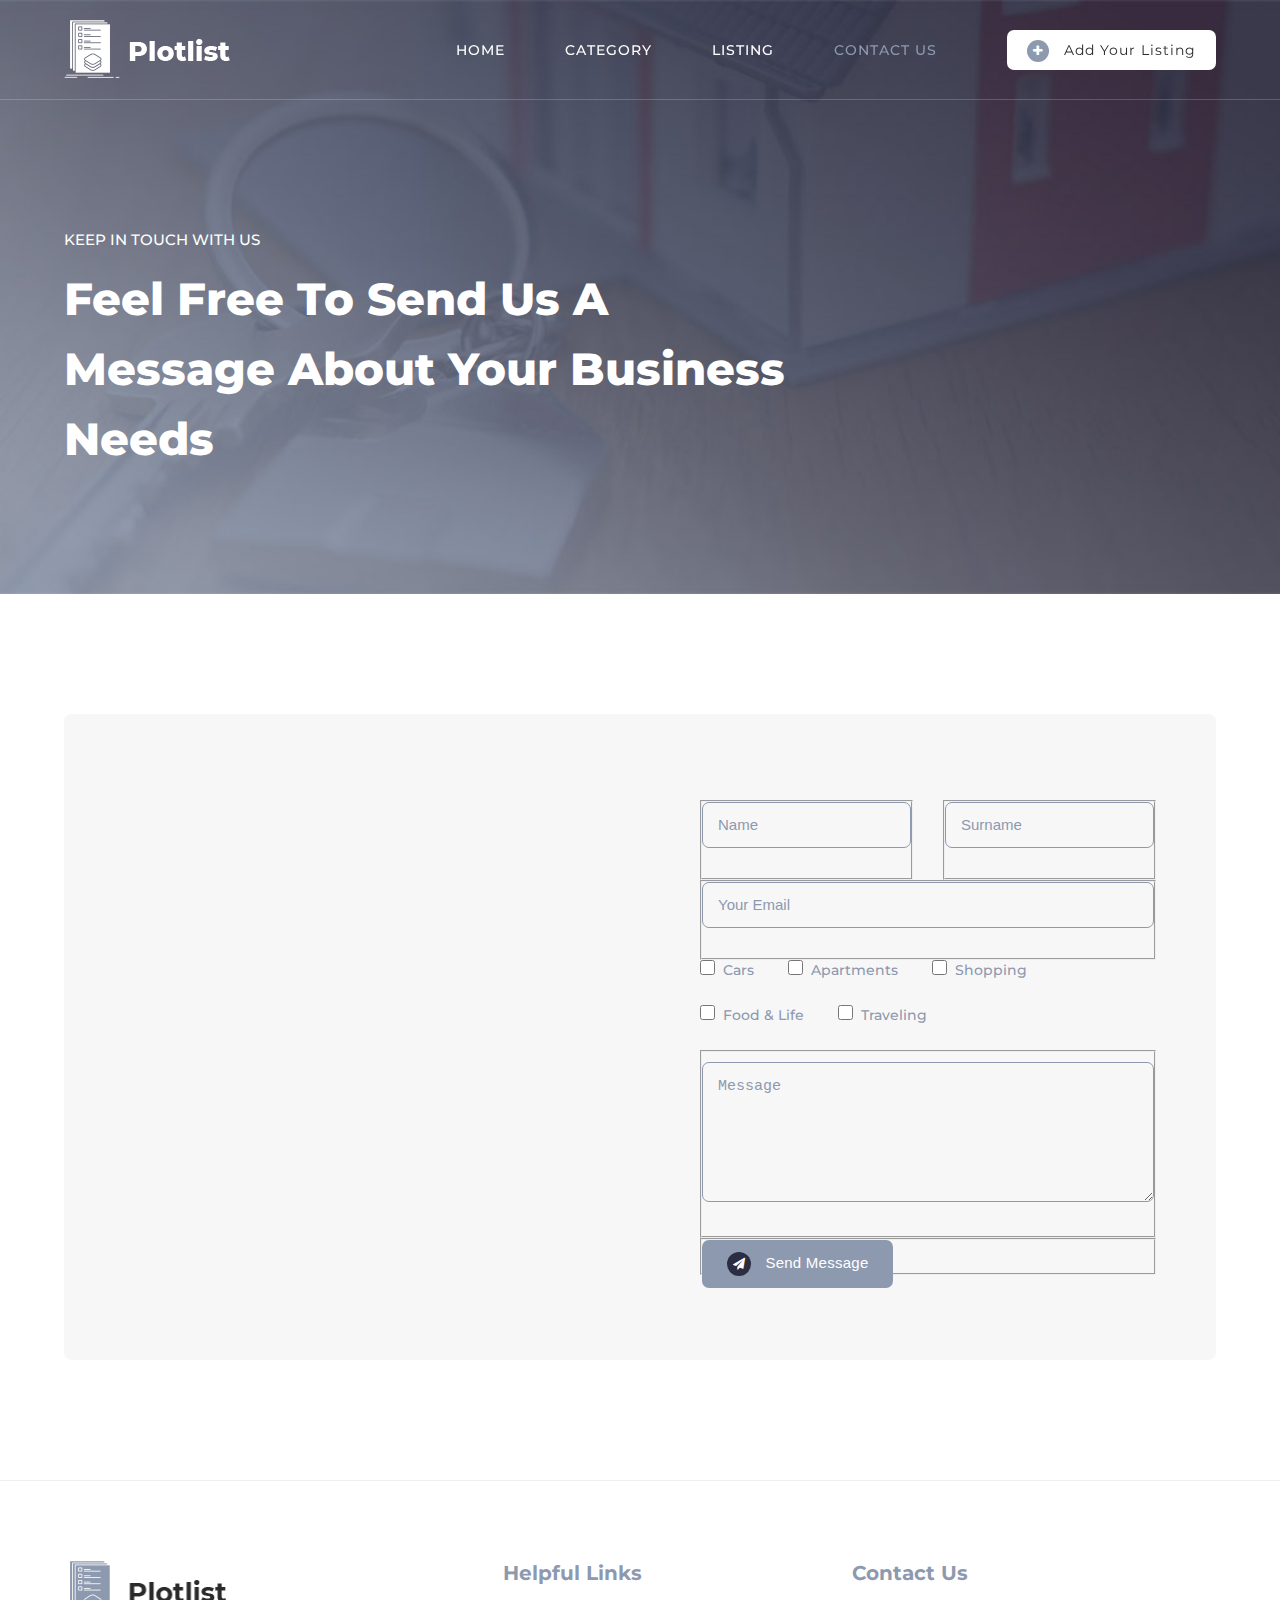
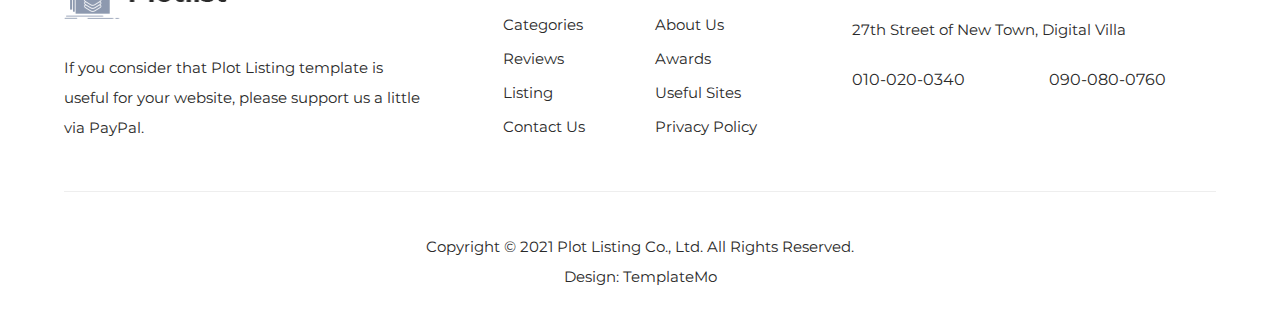
<file: My work/contact.html>
<!DOCTYPE html>
<html lang="en">

  <head>

    <meta charset="UTF-8">
    <meta name="viewport" content="width=device-width, initial-scale=1, shrink-to-fit=no">
    <meta name="description" content="">
    <meta name="author" content="">
    <link rel="preconnect" href="https://fonts.gstatic.com">
    <link href="https://fonts.googleapis.com/css2?family=Montserrat:wght@100;200;300;400;500;600;700;800;900&display=swap" rel="stylesheet">

    <title>Plotlist - Listing HTML5 Template</title>

    <!-- Bootstrap core CSS -->
    <!-- Removed Bootstrap CSS reference -->


    <!-- Additional CSS Files -->
    <link rel="stylesheet" href="assets/css/fontawesome.css">
    <link rel="stylesheet" href="assets/css/templatemo-plot-listing.css">
    <link rel="stylesheet" href="assets/css/animated.css">
    <link rel="stylesheet" href="assets/css/owl.css">
    <link rel="stylesheet" href="assets/css/custom-style.css">

  </head>

<body>

  <!-- ***** Preloader Start ***** -->
  <div id="js-preloader" class="js-preloader">
    <div class="preloader-inner">
      <span class="dot"></span>
      <div class="dots">
        <span></span>
        <span></span>
        <span></span>
      </div>
    </div>
  </div>
  <!-- ***** Preloader End ***** -->

  <!-- ***** Header Area Start ***** -->
  <header class="header-area header-sticky wow slideInDown" data-wow-duration="0.75s" data-wow-delay="0s">
    <div class="container">
      <div class="row">
        <div class="col-12">
          <nav class="main-nav">
            <!-- ***** Logo Start ***** -->
            <a href="index.html" class="logo">
            </a>
            <!-- ***** Logo End ***** -->
            <!-- ***** Menu Start ***** -->
            <ul class="nav">
              <li><a href="index.html">Home</a></li>
              <li><a href="category.html">Category</a></li>
              <li><a href="listing.html">Listing</a></li>
              <li><a href="contact.html" class="active">Contact Us</a></li> 
              <li><div class="main-white-button"><a href="#"><i class="fa fa-plus"></i> Add Your Listing</a></div></li> 
            </ul>        
            <a class='menu-trigger'>
                <span>Menu</span>
            </a>
            <!-- ***** Menu End ***** -->
          </nav>
        </div>
      </div>
    </div>
  </header>
  <!-- ***** Header Area End ***** -->

  <div class="page-heading">
    <div class="container">
      <div class="row">
        <div class="col-lg-8">
          <div class="top-text header-text">
            <h6>Keep in touch with us</h6>
            <h2>Feel free to send us a message about your business needs</h2>
          </div>
        </div>
      </div>
    </div>
  </div>

  <div class="contact-page">
    <div class="container">
      <div class="row">
        <div class="col-lg-12">
          <div class="inner-content">
            <div class="row">
              <div class="col-lg-6">
                <div id="map">
                  <iframe src="https://maps.google.com/maps?q=Av.+L%C3%BAcio+Costa,+Rio+de+Janeiro+-+RJ,+Brazil&t=&z=13&ie=UTF8&iwloc=&output=embed" width="100%" height="650px" frameborder="0" style="border:0" allowfullscreen></iframe>
                </div>
              </div>
              <div class="col-lg-6 align-self-center">
                <form id="contact" action="" method="get">
                  <div class="row">
                    <div class="col-lg-6">
                      <fieldset>
                        <input type="name" name="name" id="name" placeholder="Name" autocomplete="on" required>
                      </fieldset>
                    </div>
                    <div class="col-lg-6">
                      <fieldset>
                        <input type="surname" name="surname" id="surname" placeholder="Surname" autocomplete="on" required>
                      </fieldset>
                    </div>
                    <div class="col-lg-12">
                      <fieldset>
                        <input type="text" name="email" id="email" pattern="[^ @]*@[^ @]*" placeholder="Your Email" required="">
                      </fieldset>
                    </div>
                    <div class="col-lg-12">
                      <ul>
                        <li><input type="checkbox" name="option1" value="cars"><span>Cars</span></li>
                        <li><input type="checkbox" name="option2" value="aparmtents"><span>Apartments</span></li>
                        <li><input type="checkbox" name="option3" value="shopping"><span>Shopping</span></li>
                        <li><input type="checkbox" name="option4" value="food"><span>Food &amp; Life</span></li>
                        <li><input type="checkbox" name="option5" value="traveling"><span>Traveling</span></li>
                      </ul>
                    </div>
                    <div class="col-lg-12">
                      <fieldset>
                        <textarea name="message" type="text" class="form-control" id="message" placeholder="Message" required=""></textarea>  
                      </fieldset>
                    </div>
                    <div class="col-lg-12">
                      <fieldset>
                        <button type="submit" id="form-submit" class="main-button "><i class="fa fa-paper-plane"></i> Send Message</button>
                      </fieldset>
                    </div>
                  </div>
                </form>
              </div>
            </div>
          </div>
        </div>
      </div>
    </div>
  </div>

  <footer>
    <div class="container">
      <div class="row">
        <div class="col-lg-4">
          <div class="about">
            <div class="logo">
              <img src="assets/images/black-logo.png" alt="Plot Listing Template">
            </div>
            <p>If you consider that <a rel="nofollow" href="https://templatemo.com/tm-564-plot-listing" target="_parent">Plot Listing template</a> is useful for your website, please <a rel="nofollow" href="https://www.paypal.me/templatemo" target="_blank">support us</a> a little via PayPal.</p>
          </div>
        </div>
        <div class="col-lg-4">
          <div class="helpful-links">
            <h4>Helpful Links</h4>
            <div class="row">
              <div class="col-lg-6">
                <ul>
                  <li><a href="#">Categories</a></li>
                  <li><a href="#">Reviews</a></li>
                  <li><a href="#">Listing</a></li>
                  <li><a href="#">Contact Us</a></li>
                </ul>
              </div>
              <div class="col-lg-6">
                <ul>
                  <li><a href="#">About Us</a></li>
                  <li><a href="#">Awards</a></li>
                  <li><a href="#">Useful Sites</a></li>
                  <li><a href="#">Privacy Policy</a></li>
                </ul>
              </div>
            </div>
          </div>
        </div>
        <div class="col-lg-4">
          <div class="contact-us">
            <h4>Contact Us</h4>
            <p>27th Street of New Town, Digital Villa</p>
            <div class="row">
              <div class="col-lg-6">
                <a href="#">010-020-0340</a>
              </div>
              <div class="col-lg-6">
                <a href="#">090-080-0760</a>
              </div>
            </div>
          </div>
        </div>
        <div class="col-lg-12">
          <div class="sub-footer">
            <p>Copyright © 2021 Plot Listing Co., Ltd. All Rights Reserved.
            <br>
			Design: <a rel="nofollow" href="https://templatemo.com" title="CSS Templates">TemplateMo</a></p>
          </div>
        </div>
      </div>
    </div>
  </footer>


  <!-- Scripts -->
  <script src="vendor/jquery/jquery.min.js"></script>
  <!-- Removed Bootstrap JS reference -->
  <script src="assets/js/owl-carousel.js"></script>
  <script src="assets/js/animation.js"></script>
  <script src="assets/js/imagesloaded.js"></script>
  <script src="assets/js/custom.js"></script>

</body>
</file>
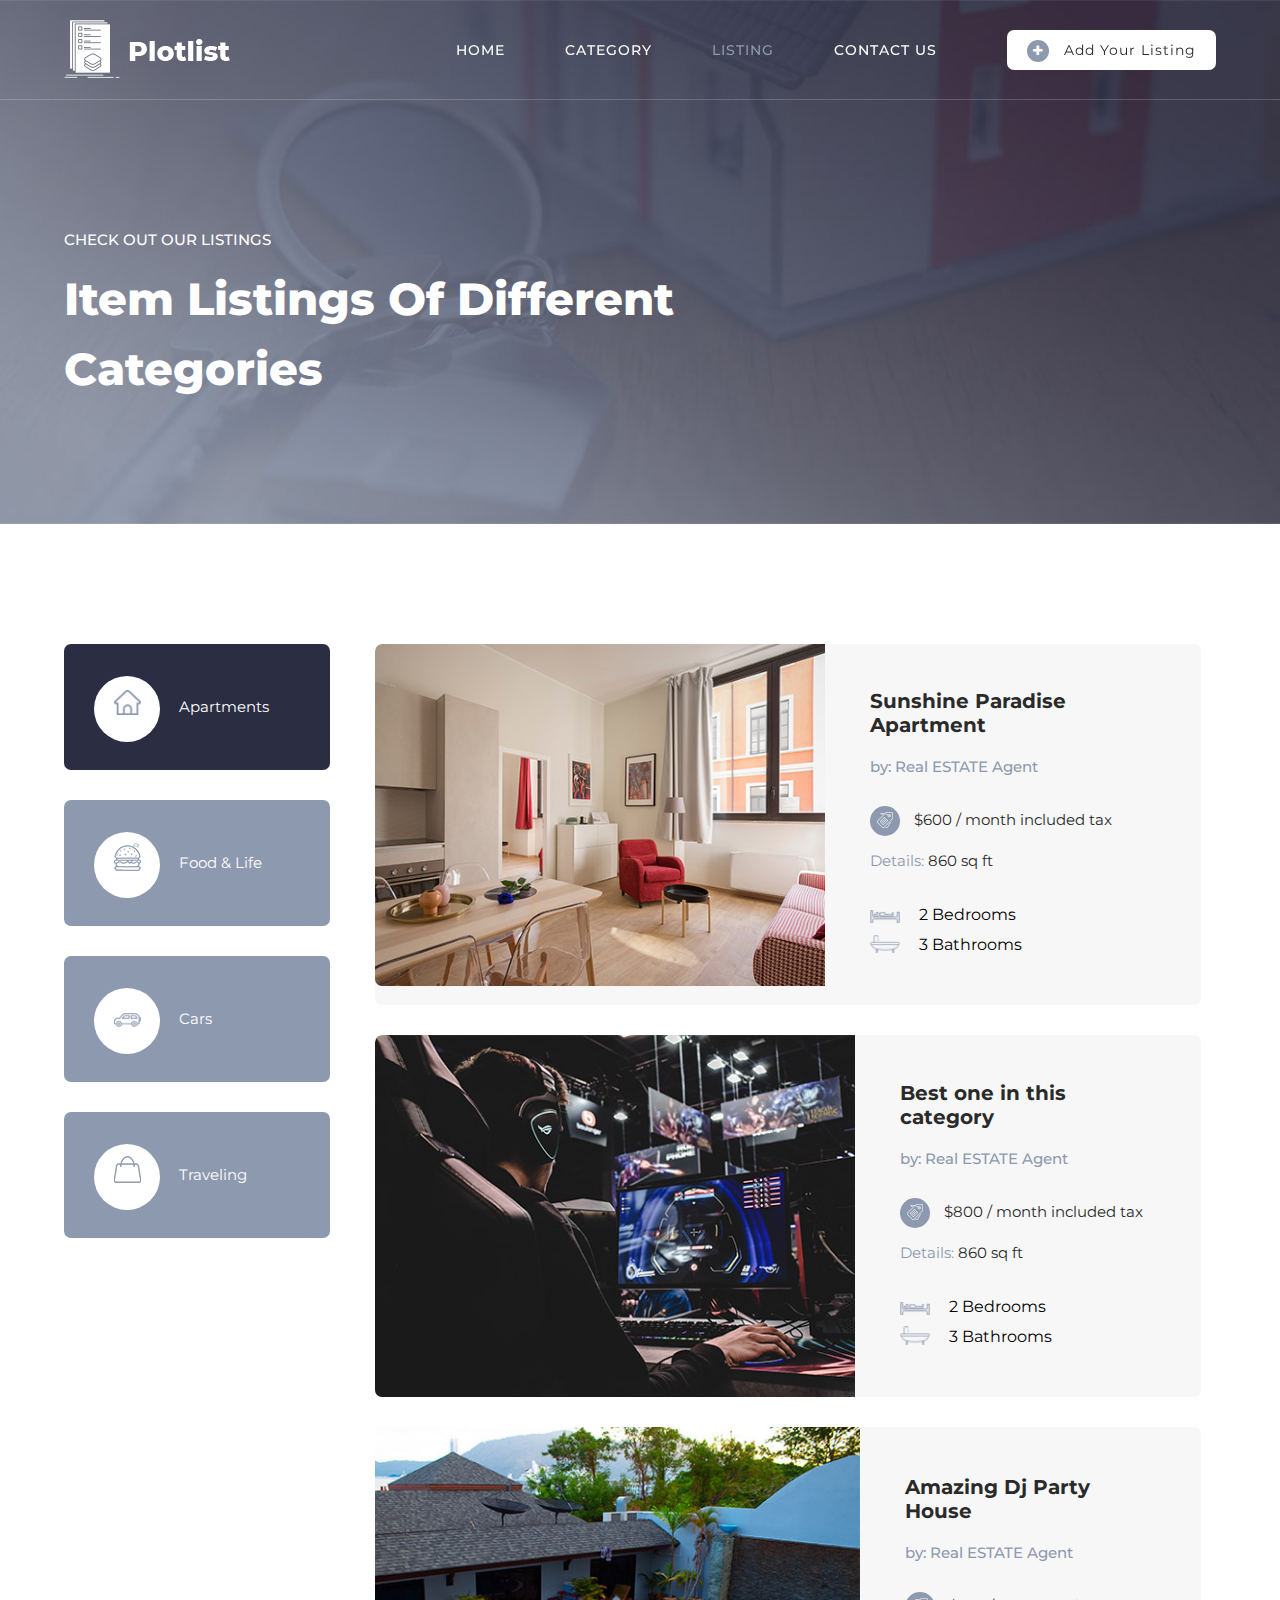
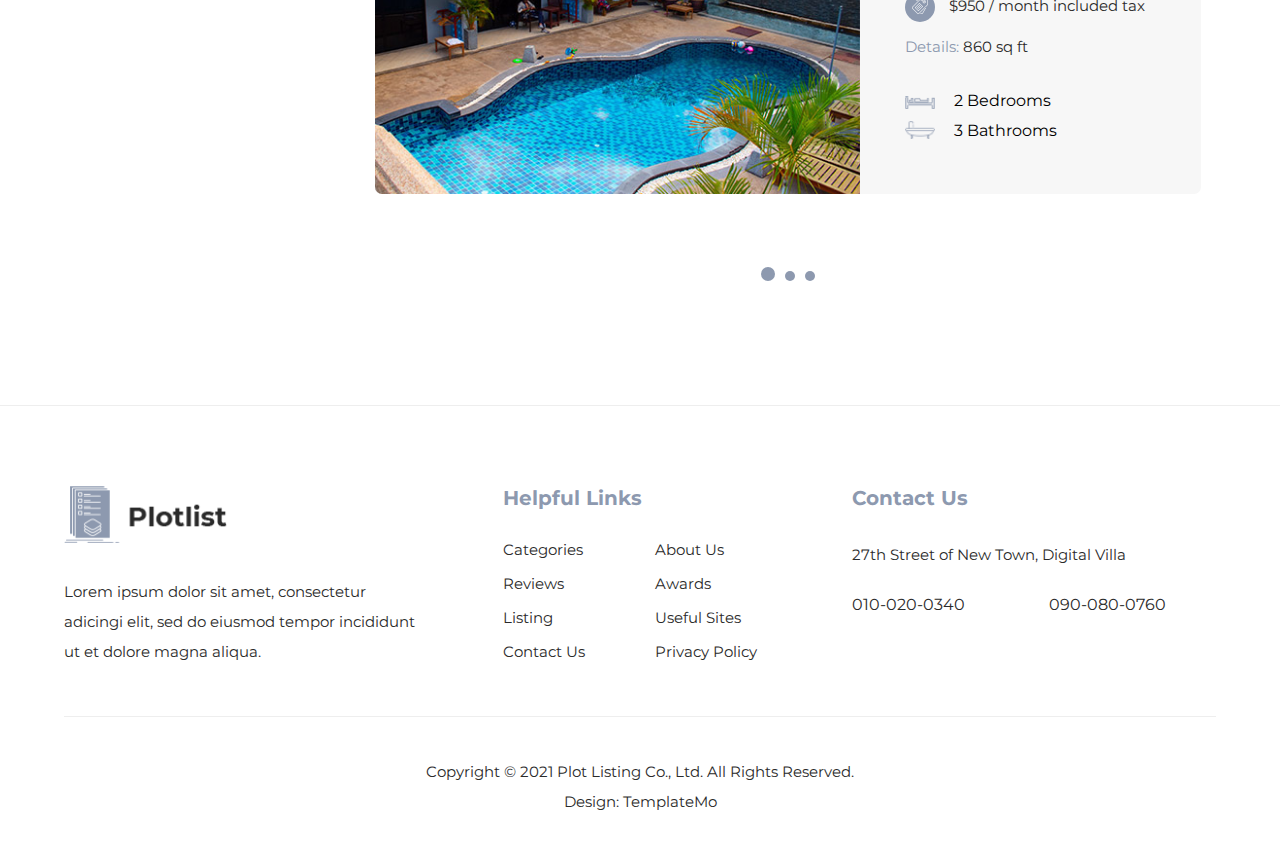
<file: My work/listing.html>
<!DOCTYPE html>
<html lang="en">

  <head>

    <meta charset="UTF-8">
    <meta name="viewport" content="width=device-width, initial-scale=1, shrink-to-fit=no">
    <meta name="description" content="">
    <meta name="author" content="">
    <link rel="preconnect" href="https://fonts.gstatic.com">
    <link href="https://fonts.googleapis.com/css2?family=Montserrat:wght@100;200;300;400;500;600;700;800;900&display=swap" rel="stylesheet">

    <title>Plot Listing Page</title>

    <!-- Bootstrap core CSS -->
    <!-- Removed Bootstrap CSS reference -->


    <!-- Additional CSS Files -->
    <link rel="stylesheet" href="assets/css/fontawesome.css">
    <link rel="stylesheet" href="assets/css/templatemo-plot-listing.css">
    <link rel="stylesheet" href="assets/css/animated.css">
    <link rel="stylesheet" href="assets/css/owl.css">
    <link rel="stylesheet" href="assets/css/custom-style.css">
<!--

TemplateMo 564 Plot Listing

https://templatemo.com/tm-564-plot-listing

-->
  </head>

<body>

  <!-- ***** Preloader Start ***** -->
  <div id="js-preloader" class="js-preloader">
    <div class="preloader-inner">
      <span class="dot"></span>
      <div class="dots">
        <span></span>
        <span></span>
        <span></span>
      </div>
    </div>
  </div>
  <!-- ***** Preloader End ***** -->

  <!-- ***** Header Area Start ***** -->
  <header class="header-area header-sticky wow slideInDown" data-wow-duration="0.75s" data-wow-delay="0s">
    <div class="container">
      <div class="row">
        <div class="col-12">
          <nav class="main-nav">
            <!-- ***** Logo Start ***** -->
            <a href="index.html" class="logo">
            </a>
            <!-- ***** Logo End ***** -->
            <!-- ***** Menu Start ***** -->
            <ul class="nav">
              <li><a href="index.html">Home</a></li>
              <li><a href="category.html">Category</a></li>
              <li><a href="listing.html" class="active">Listing</a></li>
              <li><a href="contact.html">Contact Us</a></li> 
              <li><div class="main-white-button"><a href="#"><i class="fa fa-plus"></i> Add Your Listing</a></div></li> 
            </ul>        
            <a class='menu-trigger'>
                <span>Menu</span>
            </a>
            <!-- ***** Menu End ***** -->
          </nav>
        </div>
      </div>
    </div>
  </header>
  <!-- ***** Header Area End ***** -->

  <div class="page-heading">
    <div class="container">
      <div class="row">
        <div class="col-lg-8">
          <div class="top-text header-text">
            <h6>Check Out Our Listings</h6>
            <h2>Item listings of Different Categories</h2>
          </div>
        </div>
      </div>
    </div>
  </div>

  <div class="listing-page">
    <div class="container">
      <div class="row">
        <div class="col-lg-12">
          <div class="naccs">
            <div class="grid">
              <div class="row">
                <div class="col-lg-3">
                  <div class="menu">
                    <div class="first-thumb active">
                      <div class="thumb">
                        <span class="icon"><img src="assets/images/search-icon-01.png" alt=""></span>
                        Apartments
                      </div>
                    </div>
                    <div>
                      <div class="thumb">                 
                        <span class="icon"><img src="assets/images/search-icon-02.png" alt=""></span>
                        Food &amp; Life
                      </div>
                    </div>
                    <div>
                      <div class="thumb">                 
                        <span class="icon"><img src="assets/images/search-icon-03.png" alt=""></span>
                        Cars
                      </div>
                    </div>
                    <div class="last-thumb">
                      <div class="thumb">                 
                        <span class="icon"><img src="assets/images/search-icon-04.png" alt=""></span>
                        Traveling
                      </div>
                    </div>
                  </div>
                </div> 
                <div class="col-lg-9">
                  <ul class="nacc">
                  <!-- first category listing of items -->
                    <li class="active">
                      <div>
                        <div class="col-lg-12">
                          <div class="owl-carousel owl-listing">
                            <div class="item">
                              <div class="row">
                                <div class="col-lg-12">
                                  <div class="listing-item">
                                    <div class="left-image">
                                      <a href="#"><img src="assets/images/listing-01.jpg" alt=""></a>
                                      <div class="hover-content">
                                        <div class="main-white-button">
                                          <a href="contact.html"><i class="fa fa-eye"></i> Contact Now</a>
                                        </div>
                                      </div>
                                    </div>
                                    <div class="right-content align-self-center">
                                      <a href="#"><h4>Sunshine Paradise Apartment</h4></a>
                                      <h6>by: Real ESTATE Agent</h6>
                                      <span class="price"><div class="icon"><img src="assets/images/listing-icon-01.png" alt=""></div> $600 / month included tax</span>
                                      <span class="details">Details: <em>860 sq ft</em></span>
                                      <span class="info"><img src="assets/images/listing-icon-02.png" alt=""> 2 Bedrooms<br><img src="assets/images/listing-icon-03.png" alt=""> 3 Bathrooms</span>
                                    </div>
                                  </div>
                                </div>
                                <div class="col-lg-12">
                                  <div class="listing-item">
                                    <div class="left-image">
                                      <a href="#"><img src="assets/images/listing-02.jpg" alt=""></a>
                                      <div class="hover-content">
                                        <div class="main-white-button">
                                          <a href="contact.html"><i class="fa fa-eye"></i> Contact Now</a>
                                        </div>
                                      </div>
                                    </div>
                                    <div class="right-content align-self-center">
                                      <a href="#"><h4>Best one in this category</h4></a>
                                      <h6>by: Real ESTATE Agent</h6>
                                      <span class="price"><div class="icon"><img src="assets/images/listing-icon-01.png" alt=""></div> $800 / month included tax</span>
                                      <span class="details">Details: <em>860 sq ft</em></span>
                                      <span class="info"><img src="assets/images/listing-icon-02.png" alt=""> 2 Bedrooms<br><img src="assets/images/listing-icon-03.png" alt=""> 3 Bathrooms</span>
                                    </div>
                                  </div>
                                </div>
                                <div class="col-lg-12">
                                  <div class="listing-item">
                                    <div class="left-image">
                                      <a href="#"><img src="assets/images/listing-03.jpg" alt=""></a>
                                      <div class="hover-content">
                                        <div class="main-white-button">
                                          <a href="contact.html"><i class="fa fa-eye"></i> Contact Now</a>
                                        </div>
                                      </div>
                                    </div>
                                    <div class="right-content align-self-center">
                                      <a href="#"><h4>Amazing Dj Party House</h4></a>
                                      <h6>by: Real ESTATE Agent</h6>
                                      <span class="price"><div class="icon"><img src="assets/images/listing-icon-01.png" alt=""></div> $950 / month included tax</span>
                                      <span class="details">Details: <em>860 sq ft</em></span>
                                      <span class="info"><img src="assets/images/listing-icon-02.png" alt=""> 2 Bedrooms<br><img src="assets/images/listing-icon-03.png" alt=""> 3 Bathrooms</span>
                                    </div>
                                  </div>
                                </div>
                              </div>
                            </div>
                            <div class="item">
                              <div class="row">
                                <div class="col-lg-12">
                                  <div class="listing-item">
                                    <div class="left-image">
                                      <a href="#"><img src="assets/images/listing-01.jpg" alt=""></a>
                                      <div class="hover-content">
                                        <div class="main-white-button">
                                          <a href="contact.html"><i class="fa fa-eye"></i> Contact Now</a>
                                        </div>
                                      </div>
                                    </div>
                                    <div class="right-content align-self-center">
                                      <a href="#"><h4>Sunshine Villa Condo</h4></a>
                                      <h6>by: Real ESTATE Agent</h6>
                                      <span class="price"><div class="icon"><img src="assets/images/listing-icon-01.png" alt=""></div> $450 / month included tax</span>
                                      <span class="details">Details: <em>860 sq ft</em></span>
                                      <span class="info"><img src="assets/images/listing-icon-02.png" alt=""> 2 Bedrooms<br><img src="assets/images/listing-icon-03.png" alt=""> 3 Bathrooms</span>
                                    </div>
                                  </div>
                                </div>
                                <div class="col-lg-12">
                                  <div class="listing-item">
                                    <div class="left-image">
                                      <a href="#"><img src="assets/images/listing-02.jpg" alt=""></a>
                                      <div class="hover-content">
                                        <div class="main-white-button">
                                          <a href="contact.html"><i class="fa fa-eye"></i> Contact Now</a>
                                        </div>
                                      </div>
                                    </div>
                                    <div class="right-content align-self-center">
                                      <a href="#"><h4>Gaming Studio Units</h4></a>
                                      <h6>by: Real ESTATE Agent</h6>
                                      <span class="price"><div class="icon"><img src="assets/images/listing-icon-01.png" alt=""></div> $550 / month included tax</span>
                                      <span class="details">Details: <em>860 sq ft</em></span>
                                      <span class="info"><img src="assets/images/listing-icon-02.png" alt=""> 2 Bedrooms<br><img src="assets/images/listing-icon-03.png" alt=""> 3 Bathrooms</span>
                                    </div>
                                  </div>
                                </div>
                                <div class="col-lg-12">
                                  <div class="listing-item">
                                    <div class="left-image">
                                      <a href="#"><img src="assets/images/listing-03.jpg" alt=""></a>
                                      <div class="hover-content">
                                        <div class="main-white-button">
                                          <a href="contact.html"><i class="fa fa-eye"></i> Contact Now</a>
                                        </div>
                                      </div>
                                    </div>
                                    <div class="right-content align-self-center">
                                      <a href="#"><h4>Amazing Dj Party House</h4></a>
                                      <h6>by: Real ESTATE Agent</h6>
                                      <span class="price"><div class="icon"><img src="assets/images/listing-icon-01.png" alt=""></div> $650 / month included tax</span>
                                      <span class="details">Details: <em>860 sq ft</em></span>
                                      <span class="info"><img src="assets/images/listing-icon-02.png" alt=""> 2 Bedrooms<br><img src="assets/images/listing-icon-03.png" alt=""> 3 Bathrooms</span>
                                    </div>
                                  </div>
                                </div>
                              </div>
                            </div>
                            
                            <!-- third page of first category -->
                            <div class="item">
                              <div class="row">
                                <div class="col-lg-12">
                                  <div class="listing-item">
                                    <div class="left-image">
                                      <a href="#"><img src="assets/images/listing-01.jpg" alt=""></a>
                                      <div class="hover-content">
                                        <div class="main-white-button">
                                          <a href="contact.html"><i class="fa fa-eye"></i> Contact Now</a>
                                        </div>
                                      </div>
                                    </div>
                                    <div class="right-content align-self-center">
                                      <a href="#"><h4>Third Page Apartment</h4></a>
                                      <h6>by: Real Estate Agent</h6>
                                      <span class="price"><div class="icon"><img src="assets/images/listing-icon-01.png" alt=""></div> $600 to $950 / month included tax</span>
                                      <span class="details">Details: <em>860 sq ft</em></span>
                                      <span class="info"><img src="assets/images/listing-icon-02.png" alt=""> 2 Bedrooms<br><img src="assets/images/listing-icon-03.png" alt=""> 3 Bathrooms</span>
                                    </div>
                                  </div>
                                </div>
                                <div class="col-lg-12">
                                  <div class="listing-item">
                                    <div class="left-image">
                                      <a href="#"><img src="assets/images/listing-02.jpg" alt=""></a>
                                      <div class="hover-content">
                                        <div class="main-white-button">
                                          <a href="contact.html"><i class="fa fa-eye"></i> Contact Now</a>
                                        </div>
                                      </div>
                                    </div>
                                    <div class="right-content align-self-center">
                                      <a href="#"><h4>New Gaming Townhouse</h4></a>
                                      <h6>by: Real ESTATE Agent</h6>
                                      <span class="price"><div class="icon"><img src="assets/images/listing-icon-01.png" alt=""></div> $840 / month included tax</span>
                                      <span class="details">Details: <em>860 sq ft</em></span>
                                      <span class="info"><img src="assets/images/listing-icon-02.png" alt=""> 2 Bedrooms<br><img src="assets/images/listing-icon-03.png" alt=""> 3 Bathrooms</span>
                                    </div>
                                  </div>
                                </div>
                                <div class="col-lg-12">
                                  <div class="listing-item">
                                    <div class="left-image">
                                      <a href="#"><img src="assets/images/listing-03.jpg" alt=""></a>
                                      <div class="hover-content">
                                        <div class="main-white-button">
                                          <a href="contact.html"><i class="fa fa-eye"></i> Contact Now</a>
                                        </div>
                                      </div>
                                    </div>
                                    <div class="right-content align-self-center">
                                      <a href="#"><h4>Amazing Party Villa</h4></a>
                                      <h6>by: Real ESTATE Agent</h6>
                                      <span class="price"><div class="icon"><img src="assets/images/listing-icon-01.png" alt=""></div> $950 / month included tax</span>
                                      <span class="details">Details: <em>860 sq ft</em></span>
                                      <span class="info"><img src="assets/images/listing-icon-02.png" alt=""> 2 Bedrooms<br><img src="assets/images/listing-icon-03.png" alt=""> 3 Bathrooms</span>
                                    </div>
                                  </div>
                                </div>
                              </div>
                            </div>
                          </div>
                        </div>
                      </div>
                    </li>
                    
                    <!-- second category listing of items -->
                    <li>
                      <div>
                        <div class="col-lg-12">
                          <div class="owl-carousel owl-listing">
                            <div class="item">
                              <div class="row">
                                <div class="col-lg-12">
                                  <div class="listing-item">
                                    <div class="left-image">
                                      <a href="#"><img src="assets/images/listing-04.jpg" alt=""></a>
                                      <div class="hover-content">
                                        <div class="main-white-button">
                                          <a href="contact.html"><i class="fa fa-eye"></i> Contact Now</a>
                                        </div>
                                      </div>
                                    </div>
                                    <div class="right-content align-self-center">
                                      <a href="#"><h4>Food First page</h4></a>
                                      <h6>by: Food Delivery</h6>
                                      <span class="price"><div class="icon"><img src="assets/images/listing-icon-01.png" alt=""></div> $600 / month included tax</span>
                                      <span class="details">Details: <em>860 sq ft</em></span>
                                      <span class="info"><img src="assets/images/listing-icon-02.png" alt=""> 2 Bedrooms<br><img src="assets/images/listing-icon-03.png" alt=""> 3 Bathrooms</span>
                                    </div>
                                  </div>
                                </div>
                                <div class="col-lg-12">
                                  <div class="listing-item">
                                    <div class="left-image">
                                      <a href="#"><img src="assets/images/listing-05.jpg" alt=""></a>
                                      <div class="hover-content">
                                        <div class="main-white-button">
                                          <a href="contact.html"><i class="fa fa-eye"></i> Contact Now</a>
                                        </div>
                                      </div>
                                    </div>
                                    <div class="right-content align-self-center">
                                      <a href="#"><h4>Food Item 2</h4></a>
                                      <h6>by: Food Delivery</h6>
                                      <span class="price"><div class="icon"><img src="assets/images/listing-icon-01.png" alt=""></div> $540 / month included tax</span>
                                      <span class="details">Details: <em>860 sq ft</em></span>
                                      <span class="info"><img src="assets/images/listing-icon-02.png" alt=""> 2 Bedrooms<br><img src="assets/images/listing-icon-03.png" alt=""> 3 Bathrooms</span>
                                    </div>
                                  </div>
                                </div>
                                <div class="col-lg-12">
                                  <div class="listing-item">
                                    <div class="left-image">
                                      <a href="#"><img src="assets/images/listing-03.jpg" alt=""></a>
                                      <div class="hover-content">
                                        <div class="main-white-button">
                                          <a href="contact.html"><i class="fa fa-eye"></i> Contact Now</a>
                                        </div>
                                      </div>
                                    </div>
                                    <div class="right-content align-self-center">
                                      <a href="#"><h4>Food Item 3</h4></a>
                                      <h6>by: Food Delivery</h6>
                                      <span class="price"><div class="icon"><img src="assets/images/listing-icon-01.png" alt=""></div> $720 / month included tax</span>
                                      <span class="details">Details: <em>860 sq ft</em></span>
                                      <span class="info"><img src="assets/images/listing-icon-02.png" alt=""> 2 Bedrooms<br><img src="assets/images/listing-icon-03.png" alt=""> 3 Bathrooms</span>
                                    </div>
                                  </div>
                                </div>
                              </div>
                            </div>
                            
                            <!-- second category second page -->
                            <div class="item">
                              <div class="row">
                                <div class="col-lg-12">
                                  <div class="listing-item">
                                    <div class="left-image">
                                      <a href="#"><img src="assets/images/listing-05.jpg" alt=""></a>
                                      <div class="hover-content">
                                        <div class="main-white-button">
                                          <a href="contact.html"><i class="fa fa-eye"></i> Contact Now</a>
                                        </div>
                                      </div>
                                    </div>
                                    <div class="right-content align-self-center">
                                      <a href="#"><h4>FOOD Second Page</h4></a>
                                      <h6>by: Food Delivery</h6>
                                      <span class="price"><div class="icon"><img src="assets/images/listing-icon-01.png" alt=""></div> $420 / month included tax</span>
                                      <span class="details">Details: <em>860 sq ft</em></span>
                                      <span class="info"><img src="assets/images/listing-icon-02.png" alt=""> 2 Bedrooms<br><img src="assets/images/listing-icon-03.png" alt=""> 3 Bathrooms</span>
                                    </div>
                                  </div>
                                </div>
                                <div class="col-lg-12">
                                  <div class="listing-item">
                                    <div class="left-image">
                                      <a href="#"><img src="assets/images/listing-04.jpg" alt=""></a>
                                      <div class="hover-content">
                                        <div class="main-white-button">
                                          <a href="contact.html"><i class="fa fa-eye"></i> Contact Now</a>
                                        </div>
                                      </div>
                                    </div>
                                    <div class="right-content align-self-center">
                                      <a href="#"><h4>Best Food Item 5</h4></a>
                                      <h6>by: Food Delivery</h6>
                                      <span class="price"><div class="icon"><img src="assets/images/listing-icon-01.png" alt=""></div> $450 / month included tax</span>
                                      <span class="details">Details: <em>860 sq ft</em></span>
                                      <span class="info"><img src="assets/images/listing-icon-02.png" alt=""> 2 Bedrooms<br><img src="assets/images/listing-icon-03.png" alt=""> 3 Bathrooms</span>
                                    </div>
                                  </div>
                                </div>
                                <div class="col-lg-12">
                                  <div class="listing-item">
                                    <div class="left-image">
                                      <a href="#"><img src="assets/images/listing-03.jpg" alt=""></a>
                                      <div class="hover-content">
                                        <div class="main-white-button">
                                          <a href="contact.html"><i class="fa fa-eye"></i> Contact Now</a>
                                        </div>
                                      </div>
                                    </div>
                                    <div class="right-content align-self-center">
                                      <a href="#"><h4>Amazing Food Item 6</h4></a>
                                      <h6>by: Food Delivery</h6>
                                      <span class="price"><div class="icon"><img src="assets/images/listing-icon-01.png" alt=""></div> $500 / month included tax</span>
                                      <span class="details">Details: <em>860 sq ft</em></span>
                                      <span class="info"><img src="assets/images/listing-icon-02.png" alt=""> 2 Bedrooms<br><img src="assets/images/listing-icon-03.png" alt=""> 3 Bathrooms</span>
                                    </div>
                                  </div>
                                </div>
                              </div>
                            </div>


                          </div>
                        </div>
                      </div>
                    </li>
                    
                    <!-- third category first page -->
                    <li>
                      <div>
                        <div class="col-lg-12">
                          <div class="owl-carousel owl-listing">
                            <div class="item">
                              <div class="row">
                                <div class="col-lg-12">
                                  <div class="listing-item">
                                    <div class="left-image">
                                      <a href="#"><img src="assets/images/listing-05.jpg" alt=""></a>
                                      <div class="hover-content">
                                        <div class="main-white-button">
                                          <a href="contact.html"><i class="fa fa-eye"></i> Contact Now</a>
                                        </div>
                                      </div>
                                    </div>
                                    <div class="right-content align-self-center">
                                      <a href="#"><h4>Third Category First Page</h4></a>
                                      <h6>by: Sale Agent</h6>
                                      <span class="price"><div class="icon"><img src="assets/images/listing-icon-01.png" alt=""></div> $750 / month included tax</span>
                                      <span class="details">Details: <em>860 sq ft</em></span>
                                      <span class="info"><img src="assets/images/listing-icon-02.png" alt=""> 2 Bedrooms<br><img src="assets/images/listing-icon-03.png" alt=""> 3 Bathrooms</span>
                                    </div>
                                  </div>
                                </div>
                                <div class="col-lg-12">
                                  <div class="listing-item">
                                    <div class="left-image">
                                      <a href="#"><img src="assets/images/listing-04.jpg" alt=""></a>
                                      <div class="hover-content">
                                        <div class="main-white-button">
                                          <a href="contact.html"><i class="fa fa-eye"></i> Contact Now</a>
                                        </div>
                                      </div>
                                    </div>
                                    <div class="right-content align-self-center">
                                      <a href="#"><h4>Car Item 2</h4></a>
                                      <h6>by: Sale Agent</h6>
                                      <span class="price"><div class="icon"><img src="assets/images/listing-icon-01.png" alt=""></div> $880 / month included tax</span>
                                      <span class="details">Details: <em>860 sq ft</em></span>
                                      <span class="info"><img src="assets/images/listing-icon-02.png" alt=""> 2 Bedrooms<br><img src="assets/images/listing-icon-03.png" alt=""> 3 Bathrooms</span>
                                    </div>
                                  </div>
                                </div>
                                <div class="col-lg-12">
                                  <div class="listing-item">
                                    <div class="left-image">
                                      <a href="#"><img src="assets/images/listing-03.jpg" alt=""></a>
                                      <div class="hover-content">
                                        <div class="main-white-button">
                                          <a href="contact.html"><i class="fa fa-eye"></i> Contact Now</a>
                                        </div>
                                      </div>
                                    </div>
                                    <div class="right-content align-self-center">
                                      <a href="#"><h4>Car Item 3</h4></a>
                                      <h6>by: Sale Agent</h6>
                                      <span class="price"><div class="icon"><img src="assets/images/listing-icon-01.png" alt=""></div> $770 / month included tax</span>
                                      <span class="details">Details: <em>860 sq ft</em></span>
                                      <span class="info"><img src="assets/images/listing-icon-02.png" alt=""> 2 Bedrooms<br><img src="assets/images/listing-icon-03.png" alt=""> 3 Bathrooms</span>
                                    </div>
                                  </div>
                                </div>
                              </div>
                            </div>
                            
                            <!-- third category second page -->
                            <div class="item">
                              <div class="row">
                                <div class="col-lg-12">
                                  <div class="listing-item">
                                    <div class="left-image">
                                      <a href="#"><img src="assets/images/listing-01.jpg" alt=""></a>
                                      <div class="hover-content">
                                        <div class="main-white-button">
                                          <a href="contact.html"><i class="fa fa-eye"></i> Contact Now</a>
                                        </div>
                                      </div>
                                    </div>
                                    <div class="right-content align-self-center">
                                      <a href="#"><h4>Third Category Second Page</h4></a>
                                      <h6>by: Sale Agent</h6>
                                      <span class="price"><div class="icon"><img src="assets/images/listing-icon-01.png" alt=""></div> $660 / month included tax</span>
                                      <span class="details">Details: <em>860 sq ft</em></span>
                                      <span class="info"><img src="assets/images/listing-icon-02.png" alt=""> 2 Bedrooms<br><img src="assets/images/listing-icon-03.png" alt=""> 3 Bathrooms</span>
                                    </div>
                                  </div>
                                </div>
                                <div class="col-lg-12">
                                  <div class="listing-item">
                                    <div class="left-image">
                                      <a href="#"><img src="assets/images/listing-02.jpg" alt=""></a>
                                      <div class="hover-content">
                                        <div class="main-white-button">
                                          <a href="contact.html"><i class="fa fa-eye"></i> Contact Now</a>
                                        </div>
                                      </div>
                                    </div>
                                    <div class="right-content align-self-center">
                                      <a href="#"><h4>Car Item 5</h4></a>
                                      <h6>by: Sale Agent</h6>
                                      <span class="price"><div class="icon"><img src="assets/images/listing-icon-01.png" alt=""></div> $550 / month included tax</span>
                                      <span class="details">Details: <em>860 sq ft</em></span>
                                      <span class="info"><img src="assets/images/listing-icon-02.png" alt=""> 2 Bedrooms<br><img src="assets/images/listing-icon-03.png" alt=""> 3 Bathrooms</span>
                                    </div>
                                  </div>
                                </div>
                                <div class="col-lg-12">
                                  <div class="listing-item">
                                    <div class="left-image">
                                      <a href="#"><img src="assets/images/listing-06.jpg" alt=""></a>
                                      <div class="hover-content">
                                        <div class="main-white-button">
                                          <a href="contact.html"><i class="fa fa-eye"></i> Contact Now</a>
                                        </div>
                                      </div>
                                    </div>
                                    <div class="right-content align-self-center">
                                      <a href="#"><h4>Car Item 6</h4></a>
                                      <h6>by: Sale Agent</h6>
                                      <span class="price"><div class="icon"><img src="assets/images/listing-icon-01.png" alt=""></div> $440 / month included tax</span>
                                      <span class="details">Details: <em>860 sq ft</em></span>
                                      <span class="info"><img src="assets/images/listing-icon-02.png" alt=""> 2 Bedrooms<br><img src="assets/images/listing-icon-03.png" alt=""> 3 Bathrooms</span>
                                    </div>
                                  </div>
                                </div>
                              </div>
                            </div>
                            
                            <!-- third category third page -->
                            <!-- NONE -->
                            
                            
                          </div>
                        </div>
                      </div>
                    </li>
                    
                    <!-- 4th category 1st page -->
                    <li>
                      <div>
                        <div class="col-lg-12">
                          <div class="owl-carousel owl-listing">
                            <div class="item">
                              <div class="row">
                                <div class="col-lg-12">
                                  <div class="listing-item">
                                    <div class="left-image">
                                      <a href="#"><img src="assets/images/listing-06.jpg" alt=""></a>
                                      <div class="hover-content">
                                        <div class="main-white-button">
                                          <a href="contact.html"><i class="fa fa-eye"></i> Contact Now</a>
                                        </div>
                                      </div>
                                    </div>
                                    <div class="right-content align-self-center">
                                      <a href="#"><h4>Traveling Item 1</h4></a>
                                      <h6>by: Travel Agent</h6>
                                      <span class="price"><div class="icon"><img src="assets/images/listing-icon-01.png" alt=""></div> $400 / month included tax</span>
                                      <span class="details">Details: <em>860 sq ft</em></span>
                                      <span class="info"><img src="assets/images/listing-icon-02.png" alt=""> 2 Bedrooms<br><img src="assets/images/listing-icon-03.png" alt=""> 3 Bathrooms</span>
                                    </div>
                                  </div>
                                </div>
                                <div class="col-lg-12">
                                  <div class="listing-item">
                                    <div class="left-image">
                                      <a href="#"><img src="assets/images/listing-04.jpg" alt=""></a>
                                      <div class="hover-content">
                                        <div class="main-white-button">
                                          <a href="contact.html"><i class="fa fa-eye"></i> Contact Now</a>
                                        </div>
                                      </div>
                                    </div>
                                    <div class="right-content align-self-center">
                                      <a href="#"><h4>Traveling Item 2</h4></a>
                                      <h6>by: Travel Agent</h6>
                                      <span class="price"><div class="icon"><img src="assets/images/listing-icon-01.png" alt=""></div> $500 / month included tax</span>
                                      <span class="details">Details: <em>860 sq ft</em></span>
                                      <span class="info"><img src="assets/images/listing-icon-02.png" alt=""> 2 Bedrooms<br><img src="assets/images/listing-icon-03.png" alt=""> 3 Bathrooms</span>
                                    </div>
                                  </div>
                                </div>
                                <div class="col-lg-12">
                                  <div class="listing-item">
                                    <div class="left-image">
                                      <a href="#"><img src="assets/images/listing-03.jpg" alt=""></a>
                                      <div class="hover-content">
                                        <div class="main-white-button">
                                          <a href="contact.html"><i class="fa fa-eye"></i> Contact Now</a>
                                        </div>
                                      </div>
                                    </div>
                                    <div class="right-content align-self-center">
                                      <a href="#"><h4>Traveling Item 3</h4></a>
                                      <h6>by: Travel Agent</h6>
                                      <span class="price"><div class="icon"><img src="assets/images/listing-icon-01.png" alt=""></div> $342 / month included tax</span>
                                      <span class="details">Details: <em>860 sq ft</em></span>
                                      <span class="info"><img src="assets/images/listing-icon-02.png" alt=""> 2 Bedrooms<br><img src="assets/images/listing-icon-03.png" alt=""> 3 Bathrooms</span>
                                    </div>
                                  </div>
                                </div>
                              </div>
                            </div>
                            
                            <!-- 4th category 2nd page -->
                            <div class="item">
                              <div class="row">
                                <div class="col-lg-12">
                                  <div class="listing-item">
                                    <div class="left-image">
                                      <a href="#"><img src="assets/images/listing-05.jpg" alt=""></a>
                                      <div class="hover-content">
                                        <div class="main-white-button">
                                          <a href="contact.html"><i class="fa fa-eye"></i> Contact Now</a>
                                        </div>
                                      </div>
                                    </div>
                                    <div class="right-content align-self-center">
                                      <a href="#"><h4>4th Category 2nd Page</h4></a>
                                      <h6>by: Travel Agent</h6>
                                      <span class="price"><div class="icon"><img src="assets/images/listing-icon-01.png" alt=""></div> $268 / month included tax</span>
                                      <span class="details">Details: <em>860 sq ft</em></span>
                                      <span class="info"><img src="assets/images/listing-icon-02.png" alt=""> 2 Bedrooms<br><img src="assets/images/listing-icon-03.png" alt=""> 3 Bathrooms</span>
                                    </div>
                                  </div>
                                </div>
                                <div class="col-lg-12">
                                  <div class="listing-item">
                                    <div class="left-image">
                                      <a href="#"><img src="assets/images/listing-06.jpg" alt=""></a>
                                      <div class="hover-content">
                                        <div class="main-white-button">
                                          <a href="contact.html"><i class="fa fa-eye"></i> Contact Now</a>
                                        </div>
                                      </div>
                                    </div>
                                    <div class="right-content align-self-center">
                                      <a href="#"><h4>Traveling Item 5</h4></a>
                                      <h6>by: Travel Agent</h6>
                                      <span class="price"><div class="icon"><img src="assets/images/listing-icon-01.png" alt=""></div> $145 / month included tax</span>
                                      <span class="details">Details: <em>860 sq ft</em></span>
                                      <span class="info"><img src="assets/images/listing-icon-02.png" alt=""> 2 Bedrooms<br><img src="assets/images/listing-icon-03.png" alt=""> 3 Bathrooms</span>
                                    </div>
                                  </div>
                                </div>
                                <div class="col-lg-12">
                                  <div class="listing-item">
                                    <div class="left-image">
                                      <a href="#"><img src="assets/images/listing-03.jpg" alt=""></a>
                                      <div class="hover-content">
                                        <div class="main-white-button">
                                          <a href="contact.html"><i class="fa fa-eye"></i> Contact Now</a>
                                        </div>
                                      </div>
                                    </div>
                                    <div class="right-content align-self-center">
                                      <a href="#"><h4>Traveling Item 6</h4></a>
                                      <h6>by: Travel Agent</h6>
                                      <span class="price"><div class="icon"><img src="assets/images/listing-icon-01.png" alt=""></div> $240 / month included tax</span>
                                      <span class="details">Details: <em>860 sq ft</em></span>
                                      <span class="info"><img src="assets/images/listing-icon-02.png" alt=""> 2 Bedrooms<br><img src="assets/images/listing-icon-03.png" alt=""> 3 Bathrooms</span>
                                    </div>
                                  </div>
                                </div>
                              </div>
                            </div>
                            
                            <!-- 4th category 3rd page -->
                            <div class="item">
                              <div class="row">
                                <div class="col-lg-12">
                                  <div class="listing-item">
                                    <div class="left-image">
                                      <a href="#"><img src="assets/images/listing-06.jpg" alt=""></a>
                                      <div class="hover-content">
                                        <div class="main-white-button">
                                          <a href="contact.html"><i class="fa fa-eye"></i> Contact Now</a>
                                        </div>
                                      </div>
                                    </div>
                                    <div class="right-content align-self-center">
                                      <a href="#"><h4>4th Category 3rd Page</h4></a>
                                      <h6>by: Travel Agent</h6>
                                      <span class="price"><div class="icon"><img src="assets/images/listing-icon-01.png" alt=""></div> $360 / month included tax</span>
                                      <span class="details">Details: <em>860 sq ft</em></span>
                                      <span class="info"><img src="assets/images/listing-icon-02.png" alt=""> 2 Bedrooms<br><img src="assets/images/listing-icon-03.png" alt=""> 3 Bathrooms</span>
                                    </div>
                                  </div>
                                </div>
                                
                                
                              </div>
                            </div>
                          </div>
                        </div>
                      </div>
                    </li>
                  
                    
                  </ul>
                  
                </div>          
              </div>
            </div>
          </div>
        </div>
      </div>
    </div>
  </div>

  <footer>
    <div class="container">
      <div class="row">
        <div class="col-lg-4">
          <div class="about">
            <div class="logo">
              <img src="assets/images/black-logo.png" alt="">
            </div>
            <p>Lorem ipsum dolor sit amet, consectetur adicingi elit, sed do eiusmod tempor incididunt ut et dolore magna aliqua.</p>
          </div>
        </div>
        <div class="col-lg-4">
          <div class="helpful-links">
            <h4>Helpful Links</h4>
            <div class="row">
              <div class="col-lg-6">
                <ul>
                  <li><a href="#">Categories</a></li>
                  <li><a href="#">Reviews</a></li>
                  <li><a href="#">Listing</a></li>
                  <li><a href="#">Contact Us</a></li>
                </ul>
              </div>
              <div class="col-lg-6">
                <ul>
                  <li><a href="#">About Us</a></li>
                  <li><a href="#">Awards</a></li>
                  <li><a href="#">Useful Sites</a></li>
                  <li><a href="#">Privacy Policy</a></li>
                </ul>
              </div>
            </div>
          </div>
        </div>
        <div class="col-lg-4">
          <div class="contact-us">
            <h4>Contact Us</h4>
            <p>27th Street of New Town, Digital Villa</p>
            <div class="row">
              <div class="col-lg-6">
                <a href="#">010-020-0340</a>
              </div>
              <div class="col-lg-6">
                <a href="#">090-080-0760</a>
              </div>
            </div>
          </div>
        </div>
        <div class="col-lg-12">
          <div class="sub-footer">
            <p>Copyright © 2021 Plot Listing Co., Ltd. All Rights Reserved.
            <br>
			Design: <a rel="nofollow" href="https://templatemo.com" title="CSS Templates">TemplateMo</a></p>
          </div>
        </div>
      </div>
    </div>
  </footer>

  <!-- Scripts -->
  <script src="vendor/jquery/jquery.min.js"></script>
  <!-- Removed Bootstrap JS reference -->
  <script src="assets/js/owl-carousel.js"></script>
  <script src="assets/js/animation.js"></script>
  <script src="assets/js/imagesloaded.js"></script>
  <script src="assets/js/custom.js"></script>

</body>

</html>
</file>
<file: My work/assets/css/templatemo-plot-listing.css>
/*

TemplateMo 564 Plot Listing

https://templatemo.com/tm-564-plot-listing

*/

/* ---------------------------------------------
Table of contents
------------------------------------------------
01. font & reset css
02. reset
03. global styles
04. header
05. banner
06. features
07. testimonials
08. contact
09. footer
10. preloader
11. search
12. portfolio

--------------------------------------------- */
/* 
---------------------------------------------
font & reset css
--------------------------------------------- 
*/
@import url('https://fonts.googleapis.com/css2?family=Montserrat:wght@100;200;300;400;500;600;700;800;900&display=swap');
/* 
---------------------------------------------
reset
--------------------------------------------- 
*/
html, body, div, span, applet, object, iframe, h1, h2, h3, h4, h5, h6, p, blockquote, div
pre, a, abbr, acronym, address, big, cite, code, del, dfn, em, font, img, ins, kbd, q,
s, samp, small, strike, strong, sub, sup, tt, var, b, u, i, center, dl, dt, dd, ol, ul, li,
figure, header, nav, section, article, aside, footer, figcaption {
  margin: 0;
  padding: 0;
  border: 0;
  outline: 0;
}

/* clear fix */
.grid:after {
  content: '';
  display: block;
  clear: both;
}

/* ---- .grid-item ---- */

.grid-sizer,
.grid-item {
  width: 50%;
}

.grid-item {
  float: left;
}

.grid-item img {
  display: block;
  max-width: 100%;
}

.clearfix:after {
  content: ".";
  display: block;
  clear: both;
  visibility: hidden;
  line-height: 0;
  height: 0;
}

.clearfix {
  display: inline-block;
}

html[xmlns] .clearfix {
  display: block;
}

* html .clearfix {
  height: 1%;
}

ul, li {
  padding: 0;
  margin: 0;
  list-style: none;
}

header, nav, section, article, aside, footer, hgroup {
  display: block;
}

* {
  box-sizing: border-box;
}

html, body {
  font-family: 'Montserrat', sans-serif;
  font-weight: 400;
  background-color: #fff;
  -ms-text-size-adjust: 100%;
  -webkit-font-smoothing: antialiased;
  -moz-osx-font-smoothing: grayscale;
}

a {
  text-decoration: none !important;
}

h1, h2, h3, h4, h5, h6 {
  margin-top: 0px;
  margin-bottom: 0px;
}

ul {
  margin-bottom: 0px;
}

p {
  font-size: 15px;
  line-height: 30px;
  color: #2a2a2a;
}

img {
  margin-bottom: -3px;
  width: 100%;
  overflow: hidden;
}

/* 
---------------------------------------------
global styles
--------------------------------------------- 
*/
html,
body {
  background: #fff;
  font-family: 'Montserrat', sans-serif;
}

::selection {
  background: #03a4ed;
  color: #fff;
}

::-moz-selection {
  background: #03a4ed;
  color: #fff;
}

@media (max-width: 991px) {
  html, body {
    overflow-x: hidden;
  }
  .mobile-top-fix {
    margin-top: 30px;
    margin-bottom: 0px;
  }
  .mobile-bottom-fix {
    margin-bottom: 30px;
  }
  .mobile-bottom-fix-big {
    margin-bottom: 60px;
  }
}

.page-section {
  margin-top: 120px;
}

.section-heading h2 {
  font-size: 35px;
  margin-bottom: 25px;
  text-transform: capitalize;
  color: #2a2a2a;
  font-weight: 700;
  position: relative;
  z-index: 2;
  line-height: 44px;
}

.section-heading h6 {
  text-transform: uppercase;
  font-size: 15px;
  font-weight: 500;
  color: #8d99af;
}

.main-white-button a {
  display: inline-block;
  background-color: #fff;
  font-size: 15px;
  font-weight: 400;
  color: #2a2a2a;
  text-transform: capitalize;
  padding: 12px 25px;
  border-radius: 7px;
  letter-spacing: 0.25px;
  transition: all .3s;
}

.main-white-button a i {
  margin-right: 10px;
  width: 22px;
  height: 22px;
  background-color: #8d99af;
  color: #fff;
  border-radius: 50%;
  display: inline-block;
  text-align: center;
  font-size: 12px;
  line-height: 22px;
}

.main-white-button a:hover {
  background-color: #8d99af;
  color: #fff;
}

/* 
---------------------------------------------
header
--------------------------------------------- 
*/

.background-header {
  background-color: #fff!important;
  height: 80px!important;
  position: fixed!important;
  top: 0px;
  left: 0px;
  right: 0px;
  box-shadow: 0px 0px 10px rgba(0,0,0,0.15)!important;
}

.background-header .logo,
.background-header .main-nav .nav li a {
  color: #1e1e1e!important;
}

.background-header .main-nav .nav li:hover a {
  color: #8d99af!important;
}

.background-header .nav li a.active {
  color: #8d99af!important;
}

.header-area {
  background-color: transparent;
  border-bottom: 1px solid rgba(250,250,250,0.2);
  position: fixed;
  top: 0px;
  left: 0px;
  right: 0px;
  z-index: 100;
  height: 100px;
  -webkit-transition: all .5s ease 0s;
  -moz-transition: all .5s ease 0s;
  -o-transition: all .5s ease 0s;
  transition: all .5s ease 0s;
}

.header-area .main-nav {
  min-height: 80px;
  background: transparent;
}

.header-area .main-nav a.logo {
  background-image: url(../images/white-logo.png);
  width: 166px;
  height: 58px;
  display: inline-block;
  margin-top: 20px;
}

.background-header .main-nav a.logo {
  background-image: url(../images/black-logo.png);
  width: 164px;
  height: 58px;
  display: inline-block;
  margin-top: 10px;
}

.background-header .main-nav .nav {
  margin-top: 20px !important;
}

.header-area .main-nav .nav {
  float: right;
  margin-top: 30px;
  margin-right: 0px;
  background-color: transparent;
  -webkit-transition: all 0.3s ease 0s;
  -moz-transition: all 0.3s ease 0s;
  -o-transition: all 0.3s ease 0s;
  transition: all 0.3s ease 0s;
  position: relative;
  z-index: 999;
}

.header-area .main-nav .nav li {
  padding-left: 30px;
  padding-right: 30px;
}

.header-area .main-nav .nav li:last-child {
  padding-right: 0px;
  padding-left: 40px;
}

.header-area .main-nav .nav li:last-child a ,
.background-header .main-nav .nav li:last-child a {
  color: #2a2a2a !important;
  text-transform: capitalize;
  padding: 0px 20px;
  font-weight: 400;
}

.header-area .main-nav .nav li:last-child a i,
.background-header .main-nav .nav li:last-child a i {
  font-size: 12px!important;
  font-weight: 400 !important;
}

.background-header .main-nav .nav li:last-child .main-white-button a {
  background-color: #8d99af;
  color: #fff !important;
}

.background-header .main-nav .nav li:last-child .main-white-button a i {
  background-color: #fff;
  color: #8d99af;
}

.header-area .main-nav .nav li:last-child a:hover,
.header-area .main-nav .nav li:last-child a.active {
  color: #fff !important;
}

.header-area .main-nav .nav li a {
  display: block;
  font-weight: 500;
  font-size: 14px;
  color: #fff;
  text-transform: uppercase;
  -webkit-transition: all 0.3s ease 0s;
  -moz-transition: all 0.3s ease 0s;
  -o-transition: all 0.3s ease 0s;
  transition: all 0.3s ease 0s;
  height: 40px;
  line-height: 40px;
  border: transparent;
  letter-spacing: 1px;
}

.header-area .main-nav .nav li:hover a,
.header-area .main-nav .nav li a.active {
  color: #8d99af!important;
}

.background-header .main-nav .nav li:hover a,
.background-header .main-nav .nav li a.active {
  color: #8d99af!important;
  opacity: 1;
}

.header-area .main-nav .nav li:last-child a:hover ,
.background-header .main-nav .nav li:last-child a:hover {
  background-color: #8d99af;
}

.header-area .main-nav .nav li.has-sub {
  position: relative;
  padding-right: 15px;
}

.header-area .main-nav .nav li.has-sub:after {
  font-family: FontAwesome;
  content: "\f107";
  font-size: 12px;
  color: #fff;
  position: absolute;
  right: 5px;
  top: 12px;
}

.background-header .main-nav .nav li.has-sub:after {
  color: #1e1e1e;
}

.header-area .main-nav .nav li.has-sub ul.sub-menu {
  position: absolute;
  width: 200px;
  box-shadow: 0 2px 28px 0 rgba(0, 0, 0, 0.06);
  overflow: hidden;
  top: 40px;
  opacity: 0;
  transition: all .3s;
  transform: translateY(+2em);
  visibility: hidden;
  z-index: -1;
}

.header-area .main-nav .nav li.has-sub ul.sub-menu li {
  margin-left: 0px;
  padding-left: 0px;
  padding-right: 0px;
}

.header-area .main-nav .nav li.has-sub ul.sub-menu li a {
  opacity: 1;
  display: block;
  background: #f7f7f7;
  color: #2a2a2a!important;
  padding-left: 20px;
  height: 40px;
  line-height: 40px;
  -webkit-transition: all 0.3s ease 0s;
  -moz-transition: all 0.3s ease 0s;
  -o-transition: all 0.3s ease 0s;
  transition: all 0.3s ease 0s;
  position: relative;
  font-size: 13px;
  font-weight: 400;
  border-bottom: 1px solid #eee;
}

.header-area .main-nav .nav li.has-sub ul li a:hover {
  background: #fff;
  color: #f5a425!important;
  padding-left: 25px;
}

.header-area .main-nav .nav li.has-sub ul li a:hover:before {
  width: 3px;
}

.header-area .main-nav .nav li.has-sub:hover ul.sub-menu {
  visibility: visible;
  opacity: 1;
  z-index: 1;
  transform: translateY(0%);
  transition-delay: 0s, 0s, 0.3s;
}

.header-area .main-nav .menu-trigger {
  cursor: pointer;
  display: block;
  position: absolute;
  top: 33px;
  width: 32px;
  height: 40px;
  text-indent: -9999em;
  z-index: 99;
  right: 40px;
  display: none;
}

.background-header .main-nav .menu-trigger {
  top: 23px;
}

.header-area .main-nav .menu-trigger span,
.header-area .main-nav .menu-trigger span:before,
.header-area .main-nav .menu-trigger span:after {
  -moz-transition: all 0.4s;
  -o-transition: all 0.4s;
  -webkit-transition: all 0.4s;
  transition: all 0.4s;
  background-color: #1e1e1e;
  display: block;
  position: absolute;
  width: 30px;
  height: 2px;
  left: 0;
}

.background-header .main-nav .menu-trigger span,
.background-header .main-nav .menu-trigger span:before,
.background-header .main-nav .menu-trigger span:after {
  background-color: #1e1e1e;
}

.header-area .main-nav .menu-trigger span:before,
.header-area .main-nav .menu-trigger span:after {
  -moz-transition: all 0.4s;
  -o-transition: all 0.4s;
  -webkit-transition: all 0.4s;
  transition: all 0.4s;
  background-color: #1e1e1e;
  display: block;
  position: absolute;
  width: 30px;
  height: 2px;
  left: 0;
  width: 75%;
}

.background-header .main-nav .menu-trigger span:before,
.background-header .main-nav .menu-trigger span:after {
  background-color: #1e1e1e;
}

.header-area .main-nav .menu-trigger span:before,
.header-area .main-nav .menu-trigger span:after {
  content: "";
}

.header-area .main-nav .menu-trigger span {
  top: 16px;
}

.header-area .main-nav .menu-trigger span:before {
  -moz-transform-origin: 33% 100%;
  -ms-transform-origin: 33% 100%;
  -webkit-transform-origin: 33% 100%;
  transform-origin: 33% 100%;
  top: -10px;
  z-index: 10;
}

.header-area .main-nav .menu-trigger span:after {
  -moz-transform-origin: 33% 0;
  -ms-transform-origin: 33% 0;
  -webkit-transform-origin: 33% 0;
  transform-origin: 33% 0;
  top: 10px;
}

.header-area .main-nav .menu-trigger.active span,
.header-area .main-nav .menu-trigger.active span:before,
.header-area .main-nav .menu-trigger.active span:after {
  background-color: transparent;
  width: 100%;
}

.header-area .main-nav .menu-trigger.active span:before {
  -moz-transform: translateY(6px) translateX(1px) rotate(45deg);
  -ms-transform: translateY(6px) translateX(1px) rotate(45deg);
  -webkit-transform: translateY(6px) translateX(1px) rotate(45deg);
  transform: translateY(6px) translateX(1px) rotate(45deg);
  background-color: #1e1e1e;
}

.background-header .main-nav .menu-trigger.active span:before {
  background-color: #1e1e1e;
}

.header-area .main-nav .menu-trigger.active span:after {
  -moz-transform: translateY(-6px) translateX(1px) rotate(-45deg);
  -ms-transform: translateY(-6px) translateX(1px) rotate(-45deg);
  -webkit-transform: translateY(-6px) translateX(1px) rotate(-45deg);
  transform: translateY(-6px) translateX(1px) rotate(-45deg);
  background-color: #1e1e1e;
}

.background-header .main-nav .menu-trigger.active span:after {
  background-color: #1e1e1e;
}

.header-area.header-sticky {
  min-height: 80px;
}

.header-area .nav {
  margin-top: 30px;
}

.header-area.header-sticky .nav li a.active {
  color: #8d99af;
}

@media (max-width: 1200px) {
  .header-area .main-nav .nav li {
    padding-left: 12px;
    padding-right: 12px;
  }
  .header-area .main-nav:before {
    display: none;
  }
}

@media (max-width: 992px) {
  .header-area .main-nav .nav li:last-child  ,
  .background-header .main-nav .nav li:last-child {
    display: none;
  }
  .header-area .main-nav .nav li:nth-child(6),
  .background-header .main-nav .nav li:nth-child(6) {
    padding-right: 0px;
  }
}

@media (max-width: 767px) {
  .background-header .main-nav .nav {
    margin-top: 80px !important;
  }
  .header-area .main-nav .logo {
    color: #1e1e1e;
  }
  .header-area.header-sticky .nav li a:hover,
  .header-area.header-sticky .nav li a.active {
    color: #8d99af!important;
    opacity: 1;
  }
  .header-area.header-sticky .nav li.search-icon a {
    width: 100%;
  }
  .header-area {
    background-color: #f7f7f7;
    padding: 0px 15px;
    height: 100px;
    box-shadow: none;
    text-align: center;
  }
  .header-area .container {
    padding: 0px;
  }
  .header-area .logo {
    margin-left: 30px;
  }
  .header-area .menu-trigger {
    display: block !important;
  }
  .header-area .main-nav {
    overflow: hidden;
  }
  .header-area .main-nav .nav {
    float: none;
    width: 100%;
    display: none;
    -webkit-transition: all 0s ease 0s;
    -moz-transition: all 0s ease 0s;
    -o-transition: all 0s ease 0s;
    transition: all 0s ease 0s;
    margin-left: 0px;
  }
  .background-header .nav {
    margin-top: 80px;
  }
  .header-area .main-nav .nav li:first-child {
    border-top: 1px solid #eee;
  }
  .header-area.header-sticky .nav {
    margin-top: 100px;
  }
  .header-area .main-nav .nav li {
    width: 100%;
    background: #fff;
    border-bottom: 1px solid #e7e7e7;
    padding-left: 0px !important;
    padding-right: 0px !important;
  }
  .header-area .main-nav .nav li a {
    height: 50px !important;
    line-height: 50px !important;
    padding: 0px !important;
    border: none !important;
    background: #f7f7f7 !important;
    color: #191a20 !important;
  }
  .header-area .main-nav .nav li a:hover {
    background: #eee !important;
    color: #8d99af!important;
  }
  .header-area .main-nav .nav li.has-sub ul.sub-menu {
    position: relative;
    visibility: inherit;
    opacity: 1;
    z-index: 1;
    transform: translateY(0%);
    top: 0px;
    width: 100%;
    box-shadow: none;
    height: 0px;
    transition: all 0s;
  }
  .header-area .main-nav .nav li.submenu ul li a {
    font-size: 12px;
    font-weight: 400;
  }
  .header-area .main-nav .nav li.submenu ul li a:hover:before {
    width: 0px;
  }
  .header-area .main-nav .nav li.has-sub ul.sub-menu {
    height: auto;
  }
  .header-area .main-nav .nav li.has-sub:after {
    color: #3B566E;
    right: 30px;
    font-size: 14px;
    top: 15px;
  }
  .header-area .main-nav .nav li.submenu:hover ul, .header-area .main-nav .nav li.submenu:focus ul {
    height: 0px;
  }
}

@media (min-width: 767px) {
  .header-area .main-nav .nav {
    display: flex !important;
  }
}



/* 
---------------------------------------------
Banner Style
--------------------------------------------- 
*/

.main-banner {
  background-repeat: no-repeat;
  background-position: center center;
  background-size: cover;
  background-image: url(../images/banner-bg.jpg);
  padding: 290px 0px 180px 0px;
  position: relative;
  overflow: hidden;
}

.main-banner .top-text {
  text-align: center;
}

.main-banner .top-text h6 {
  color: #fff;
  font-size: 15px;
  font-weight: 500;
  text-transform: uppercase;
}

.main-banner .top-text h2 {
  color: #fff;
  font-size: 45px;
  font-weight: 800;
  text-transform: capitalize;
  margin-top: 15px;
  margin-bottom: 45px;
}

.main-banner ul.categories {
  width: 100%;
  margin-top: 60px;
  text-align: center;
}

.main-banner ul.categories li {
  display: inline-block;
  text-align: center;
  width: 18%;
}

.main-banner ul.categories li a {
  color: #fff;
  text-align: center;
  font-size: 15px;
  margin-top: 15px;
}

.main-banner ul.categories li .icon {
  display: block;
  margin: 0 auto 12px auto;
  width: 66px;
  height: 66px;
  border-radius: 50%;
  text-align: center;
  line-height: 62px;
  color: #8d99af;
  background-color: #fff;
  transition: all .5s;
}

.main-banner ul.categories li a:hover .icon {
  background-color: #2b2d42;
}

.main-banner ul.categories li .icon img {
  max-width: 27px;
}

form#search-form {
  background-color: #fff;
  padding: 0px 0px 0px 30px;
  width: 100%;
  border-radius: 7px;
  display: inline-block;
  text-align: center;
}

form#search-form select,
form#search-form input {
  width: 100%;
  height: 36px;
  background-color: transparent;
  border: none;
  color: #2a2a2a;
  font-size: 15px;
  outline: none;
}

.form-select:focus {
  box-shadow: none;
}

form#search-form input.searchText {
  border-left: 1px solid #8d99af;
  border-right: 1px solid #8d99af;
  padding: 0px 30px;
}

form#search-form input::placeholder {
  color: #2a2a2a;
  font-size: 15px;
}

form#search-form button {
  width: 100%;
  height: 100%;
  background-color: #8d99af;
  border: none;
  padding: 15px;
  color: #fff;
  font-size: 15px;
  border-top-right-radius: 7px;
  border-bottom-right-radius: 7px;
}

form#search-form button i {
  width: 40px;
  height: 40px;
  background-color: #fff;
  border-radius: 50%;
  color: #8d99af;
  display: inline-block;
  text-align: center;
  line-height: 38px;
  margin-right: 10px;
}



/*
---------------------------------------
Popular Categories
---------------------------------------
*/

.popular-categories {
  margin-top: 120px;
}

.popular-categories .section-heading {
  text-align: center;
  margin-bottom: 80px;
}

.popular-categories .naccs {
  position: relative;
  background-color: #2b2d42;
  border-radius: 7px;
}

.popular-categories .icon {
  display: inline-block;
  width: 66px;
  height: 66px;
  border-radius: 50%;
  text-align: center;
  line-height: 62px;
  color: #8d99af;
  background-color: #fff;
  margin-right: 15px;
}

.popular-categories .icon img {
  max-width: 27px;
}

.popular-categories .naccs .menu div.first-thumb {
  border-top-left-radius: 7px;
}

.popular-categories .naccs .menu div.last-thumb {
  margin-bottom: 0px;
  border-bottom-left-radius: 7px;
}

.popular-categories .naccs .menu div {
  color: #fff;
  font-size: 15px;
  background-color: #8d99af;
  margin-bottom: 1px;
  height: 126px;
  text-align: left;
  padding: 0px 15px;
  line-height: 126px;
  cursor: pointer;
  position: relative;
  transition: 1s all cubic-bezier(0.075, 0.82, 0.165, 1);
}

.popular-categories .naccs .menu div.active,
.popular-categories .naccs .menu div.active .thumb {
  background-color: #2b2d42;
}

.popular-categories ul.nacc {
  position: relative;
  min-height: 100%;
  list-style: none;
  margin: 0;
  padding: 0;
  transition: 0.5s all cubic-bezier(0.075, 0.82, 0.165, 1);
}

.popular-categories ul.nacc li {
  opacity: 0;
  transform: translateX(-50px);
  position: absolute;
  list-style: none;
  transition: 1s all cubic-bezier(0.075, 0.82, 0.165, 1);
}

.popular-categories ul.nacc li.active {
  transition-delay: 0.3s;
  position: relative;
  z-index: 2;
  opacity: 1;
  transform: translateX(0px);
}

.popular-categories ul.nacc li {
  width: 100%;
}

.popular-categories .nacc .thumb .left-text {
  margin-left: 30px;
}

.popular-categories .nacc .thumb .left-text h4 {
  color: #fff;
  font-size: 20px;
  font-weight: 700;
  line-height: 35px;
  margin-bottom: 30px;
}

.popular-categories .nacc .thumb .left-text p {
  color: #fff;
  margin-bottom: 30px;
}

.popular-categories .nacc .thumb .right-image {
  padding: 60px;
  display: inline-flex;
} 

.popular-categories .nacc .thumb img {
  border-radius: 7px;
}

.popular-categories .nacc .thumb .left-text .main-white-button a{
  width: 100%;
  text-align: center;
}



/*
---------------------------------------------
Recent Listing 
---------------------------------------------
*/

.recent-listing {
  margin-top: 120px;
  padding-top: 120px;
  margin-bottom: 120px;
  border-top: 1px solid #eee;
}

.recent-listing .section-heading {
  text-align: center;
  margin-bottom: 80px;
}

.recent-listing .item .listing-item {
  display: inline-flex;
  background-color: #f7f7f7;
  border-radius: 7px;
  width: 100%;
  position: relative;
  margin-bottom: 30px;
}

.recent-listing .item .left-image {
  float: left;
  overflow: hidden;
  border-top-left-radius: 7px;
  border-bottom-left-radius: 7px;
}

.recent-listing .item .left-image img {
  overflow: hidden;
  border-top-left-radius: 7px;
  border-bottom-left-radius: 7px;
}

.recent-listing .item .right-content {
  display: inline-block;
  padding: 60px;
}

.recent-listing .item .right-content ul.rate {
  position: absolute;
  right: 60px;
  top: 60px;
}

.recent-listing .item .right-content ul.rate li {
  display: inline-block;
}

.recent-listing .item .right-content ul.rate li:last-child {
  margin-left: 10px;
}

.recent-listing .item .right-content h4 {
  font-size: 20px;
  color: #2a2a2a;
  font-weight: 700;
  margin-bottom: 20px;
}

.recent-listing .item .right-content h6 {
  font-size: 15px;
  font-weight: 500;
  color: #8d99af;
}

.recent-listing .item .right-content span.price {
  color: #2a2a2a;
  font-size: 15px;
  margin-top: 30px;
  display: block;
  margin-bottom: 15px;
}

.recent-listing .item .right-content span.price .icon {
  width: 30px;
  height: 30px;
  background-color: #8d99af;
  border-radius: 50%;
  text-align: center;
  line-height: 28px;
  display: inline-block;
  margin-right: 10px;
}

.recent-listing .item .right-content span.price .icon img {
  max-width: 16px;
  text-align: center;
  display: inline-block;
}

.recent-listing .item .right-content span.details {
  display: block;
  margin-bottom: 30px;
  font-size: 15px;
  color: #8d99af;
}

.recent-listing .item .right-content span.details em {
  font-style: normal;
  color: #2a2a2a;
}

.recent-listing .item .right-content ul.info li {
  display: inline-block;
  margin-bottom: 15px;
  margin-right: 30px;
  width: 100%;
}

.recent-listing .item .right-content ul.info li:last-child {
  margin-bottom: 0px;
}

.recent-listing .item .right-content ul.info li img {
  max-width: 30px;
  margin-right: 15px;
  display: inline;
}

.recent-listing .item .right-content .main-white-button {
  position: absolute;
  right: 60px;
  bottom: 60px;
}

.recent-listing .owl-dots {
  margin-top: 15px;
  text-align: center;
}

.recent-listing .owl-dots .owl-dot {
  width: 10px;
  height: 10px;
  background-color: #8d99af;
  border-radius: 50%;
  margin: 0px 5px;
  transition: all .3s;
}

.recent-listing .owl-dots .active {
  width: 14px;
  height: 14px;
}



/*
---------------------------------------------
Footer
---------------------------------------------
*/

footer {
  border-top: 1px solid #eee;
  padding-top: 80px;
}

footer h4 {
  font-size: 20px;
  font-weight: 700;
  color: #8d99af;
  margin-bottom: 30px;
}

footer p,
footer a {
  color: #2a2a2a;
}

footer .logo img {
  max-width: 163px;
  margin-bottom: 30px;
}

footer .helpful-links {
  margin: 0px 45px;
}

footer .helpful-links ul li {
  display: block;
  margin-bottom: 15px;
}

footer .helpful-links ul li a {
  font-size: 15px;
  transition: all .3s;
}

footer .helpful-links ul li a:hover {
  color: #8d99af;
  border-bottom: 1px solid #8d99af;
}

footer .contact-us p {
  margin-bottom: 25px;
}

footer .contact-us a {
  transition: all .3s;
}

footer .contact-us a:hover {
  color: #8d99af;
  border-bottom: 1px solid #8d99af;
}

footer .sub-footer {
  text-align: center;
  margin-top: 40px;
  padding: 40px 0px;
  border-top: 1px solid #eee;
}



/* 
---------------------------------------------
contact
--------------------------------------------- 
*/

.contact-page {
  margin: 120px 0px;
}

.contact-page .inner-content {
  background-color: #f7f7f7;
  border-radius: 7px;
  overflow: hidden;
}

.contact-page .inner-content #map {
  margin-bottom: -8px;
  overflow: hidden;
  border-top-left-radius: 7px;
  border-bottom-left-radius: 7px;
}

form#contact {
  position: relative;
  margin: 0px 60px 0px 45px;
}

form#contact input {
  width: 100%;
  height: 46px;
  border-radius: 7px;
  background-color: transparent;
  border: 1px solid #8d99af;
  outline: none;
  font-size: 15px;
  font-weight: 300;
  color: #8d99af;
  padding: 0px 15px;
  margin-bottom: 30px;
}

form#contact ul li {
  display: inline-block;
  margin-right: 30px;
}

form#contact ul li:last-child {
  margin-right: 0px;
}

form#contact input[type=checkbox] {
  display: inline-block;
  width: 15px;
  min-width: 15px;
  height: 15px;
  background-color: transparent;
  border: 1px solid #8d99af;
  outline: none;
  cursor: pointer;
}

form#contact span {
  color: #8d99af;
  font-size: 14px;
  font-weight: 500;
  margin-left: 8px;
}

form#contact input::placeholder {
  color: #8d99af;
  font-weight: 500;
}

form#contact textarea {
  margin-top: 10px;
  width: 100%;
  min-width: 100%;
  max-width: 100%;
  max-height: 180px;
  min-height: 140px;
  height: 140px;
  border-radius: 7px;
  background-color: transparent;
  border: 1px solid #8d99af;
  outline: none;
  font-size: 15px;
  font-weight: 300;
  color: #8d99af;
  padding: 15px;
  margin-bottom: 30px;
}

form#contact textarea::placeholder {
  color: #8d99af;
  font-weight: 500;
}

form#contact button {
  margin-bottom: -15px;
  display: inline-block;
  background-color: #8d99af;
  font-size: 15px;
  font-weight: 400;
  color: #fff;
  text-transform: capitalize;
  padding: 12px 25px;
  border-radius: 7px;
  letter-spacing: 0.25px;
  border: none;
  outline: none;
  transition: all .3s;
}

form#contact button i {
  margin-right: 10px;
  width: 24px;
  height: 24px;
  background-color: #2b2d42;
  color: #fff;
  border-radius: 50%;
  display: inline-block;
  text-align: center;
  font-size: 12px;
  line-height: 24px;
}

form#contact button:hover {
  background-color: #2b2d42;
  color: #fff;
}


/* 
---------------------------------------------
Page Heading
--------------------------------------------- 
*/

.page-heading {
  background-repeat: no-repeat;
  background-position: center center;
  background-size: cover;
  background-image: url(../images/heading-bg.jpg);
  padding: 230px 0px 120px 0px;
  position: relative;
  overflow: hidden;
}

.page-heading .top-text {
  text-align: left;
}

.page-heading .top-text h6 {
  color: #fff;
  font-size: 15px;
  font-weight: 500;
  text-transform: uppercase;
}

.page-heading .top-text h2 {
  color: #fff;
  line-height: 70px;
  font-size: 45px;
  font-weight: 800;
  text-transform: capitalize;
  margin-top: 15px;
}



/*
---------------------------------------
Category Post
---------------------------------------
*/

.category-post {
  overflow: hidden;
  margin-top: 0px;
  margin-bottom: 120px;
}

.category-post .naccs {
  position: relative;
  border-radius: 7px;
}

.category-post .icon {
  display: inline-block;
  width: 66px;
  height: 66px;
  border-radius: 50%;
  text-align: center;
  line-height: 62px;
  color: #8d99af;
  background-color: #fff;
  margin-right: 15px;
  float: left;
}

.category-post .naccs .menu div h4 {
  position: absolute;
  left: 81px;
  top: 50%;
  color: #fff;
  transform: translateY(-50%);
  font-size: 15px;
  font-weight: 400;
  width: 100%;
  display: inline;
}

.category-post .icon img {
  max-width: 27px;
}

.category-post .naccs .menu div.first-thumb  {
  border-bottom-left-radius: 7px;
}

.category-post .naccs .menu div.last-thumb {
  margin-bottom: 0px;
  border-bottom-right-radius: 7px;
}

.category-post .naccs .menu div {
  color: #fff;
  margin: 0px;
  width: 20%;
  font-size: 10px;
  background-color: #8d99af;
  height: 132px;
  line-height: 132px;
  display: inline-block;
  float: left;
  text-align: left;
  cursor: pointer;
  position: relative;
  transition: 1s all cubic-bezier(0.075, 0.82, 0.165, 1);
}

.category-post .naccs .menu div .thumb {
  padding: 30px 0px;
  margin-left: 25px;
  margin-right: 25px;
}

.category-post .naccs .menu div.active,
.category-post .naccs .menu div.active .thumb {
  background-color: #2b2d42;
}

.category-post ul.nacc {
  position: relative;
  min-height: 100%;
  list-style: none;
  margin: 0;
  padding: 0;
  transition: 0.5s all cubic-bezier(0.075, 0.82, 0.165, 1);
}

.category-post ul.nacc li {
  opacity: 0;
  transform: translateX(-50px);
  position: absolute;
  list-style: none;
  transition: 1s all cubic-bezier(0.075, 0.82, 0.165, 1);
}

.category-post ul.nacc li.active {
  transition-delay: 0.3s;
  position: relative;
  z-index: 2;
  opacity: 1;
  transform: translateX(0px);
}

.category-post ul.nacc li {
  width: 100%;
}

.category-post .nacc .thumb h4 {
  color: #2a2a2a;
  font-size: 20px;
  font-weight: 700;
  line-height: 35px;
  margin-bottom: 25px;
}

.category-post .nacc .thumb .main-white-button {
  text-align: right;
  margin-top: 40px;
}

.category-post .nacc .thumb .main-white-button a {
  background-color: #8d99af;
  color: #fff;
}

.category-post .nacc .thumb .main-white-button a i {
  background-color: #fff;
  color: #8d99af;
}

.category-post .top-content {
  margin-top: 80px;
  padding-bottom: 60px;
  border-bottom: 1px solid #eee;
  margin-bottom: 60px;
}

.category-post .description {
  padding-bottom: 60px;
  border-bottom: 1px solid #eee;
  margin-bottom: 60px;
}

.category-post .general-info p {
  margin-bottom: 30px;
}

.category-post .top-content .top-icon {
  background-color: #2b2d42;
  width: 250px;
  height: 132px;
  border-radius: 7px;
  position: relative;
  padding: 30px;
  display: inline-block;
}

.category-post .top-content .top-icon h4 {
  position: absolute;
  left: 30px;
  top: 50%;
  color: #fff;
  transform: translateY(-50%);
  font-size: 15px;
  font-weight: 400;
  width: 100%;
  display: inline;
}

.category-post .top-content .top-icon .icon {
  display: inline-block;
  width: 66px;
  height: 66px;
  border-radius: 50%;
  text-align: center;
  line-height: 62px;
  color: #8d99af;
  background-color: #fff;
  margin-right: 15px;
  float: left;
  left: 0;
}

.category-post .nacc .thumb .text-icon img {
  max-width: 30px;
  margin-right: 10px;
}

.category-post .nacc .thumb span.list-item {
  font-size: 15px;
  color: #8d99af;
  font-weight: 500;
  line-height: 30px;
}



/* 
---------------------------------------------
Listing Page
--------------------------------------------- 
*/


.listing-page {
  margin-top: 120px;
  margin-bottom: 120px;
}

.listing-page .section-heading {
  text-align: center;
  margin-bottom: 80px;
}

.listing-page .naccs {
  position: relative;
}

.listing-page .icon {
  display: inline-block;
  width: 66px;
  height: 66px;
  border-radius: 50%;
  text-align: center;
  line-height: 62px;
  color: #8d99af;
  background-color: #fff;
  margin-right: 15px;
}

.listing-page .icon img {
  max-width: 27px;
}

.listing-page .naccs .menu div.first-thumb {
  border-radius: 7px;
}

.listing-page .naccs .menu div.last-thumb {
  margin-bottom: 0px;
  border-radius: 7px;
}

.listing-page .naccs .menu div {
  color: #fff;
  font-size: 15px;
  border-radius: 7px;
  background-color: #8d99af;
  margin-bottom: 30px;
  height: 126px;
  text-align: left;
  padding: 0px 15px;
  line-height: 126px;
  cursor: pointer;
  position: relative;
  transition: 1s all cubic-bezier(0.075, 0.82, 0.165, 1);
}

.listing-page .naccs .menu div.active,
.listing-page .naccs .menu div.active .thumb {
  background-color: #2b2d42;
}

.listing-page ul.nacc {
  height: auto !important;
  position: relative;
  min-height: 100%;
  list-style: none;
  margin: 0;
  padding: 0;
  transition: 1s all cubic-bezier(0.075, 0.82, 0.165, 1);
}

.listing-page ul.nacc li {
  display: none;
  opacity: 0;
  transform: translateY(-50px);
  position: absolute;
  list-style: none;
  transition: 1s all cubic-bezier(0.075, 0.82, 0.165, 1);
}

.listing-page ul.nacc li.active {
  display: block;
  transition-delay: 0s;
  position: relative;
  z-index: 2;
  opacity: 1;
  transform: translateY(0px);
}

.listing-page ul.nacc li {
  width: 100%;
}

.listing-page .item .listing-item {
  display: inline-flex;
  background-color: #f7f7f7;
  border-radius: 7px;
  width: 100%;
  position: relative;
  margin-bottom: 30px;
}

.listing-page .item .left-image {
  float: left;
  overflow: hidden;
  border-top-left-radius: 7px;
  border-bottom-left-radius: 7px;
  position: relative;
  z-index: 1;
}

.listing-page .item .left-image .hover-content .main-white-button a i {
  font-size: 12px;
  width: 23px;
  height: 23px;
  line-height: 23px;
}

.listing-page .item .left-image .hover-content {
  position: absolute;
  left: 50%;
  top: 50%;
  transform: translate(-50%,-50%);
  z-index: 11;
  transition: all .5s;
  opacity: 0;
  visibility: hidden;
}

.listing-page .item .listing-item:hover .left-image .hover-content {
  opacity: 1;
  visibility: visible;
}

.listing-page .item .left-image img {
  overflow: hidden;
  border-top-left-radius: 7px;
  border-bottom-left-radius: 7px;
}

.listing-page .item .right-content {
  display: inline-block;
  padding: 45px;
}

.listing-page .item .right-content h4 {
  font-size: 20px;
  color: #2a2a2a;
  font-weight: 700;
  margin-bottom: 20px;
}

.listing-page .item .right-content h6 {
  font-size: 15px;
  font-weight: 500;
  color: #8d99af;
}

.listing-page .item .right-content span.price {
  color: #2a2a2a;
  font-size: 15px;
  margin-top: 30px;
  display: block;
  margin-bottom: 15px;
}

.listing-page .item .right-content span.price .icon {
  width: 30px;
  height: 30px;
  background-color: #8d99af;
  border-radius: 50%;
  text-align: center;
  line-height: 28px;
  display: inline-block;
  margin-right: 10px;
}

.listing-page .item .right-content span.price .icon img {
  max-width: 16px;
  text-align: center;
  display: inline-block;
}

.listing-page .item .right-content span.details {
  display: block;
  margin-bottom: 30px;
  font-size: 15px;
  color: #8d99af;
}

.listing-page .item .right-content span.details em {
  font-style: normal;
  color: #2a2a2a;
}

.listing-page .item .right-content span.info {
  line-height: 30px;
}

.listing-page .item .right-content span.info img {
  max-width: 30px;
  margin-right: 15px;
  display: inline;
}

.listing-page .owl-dots {
  margin-top: 15px;
  text-align: center;
}

.listing-page .owl-dots .owl-dot {
  width: 10px;
  height: 10px;
  background-color: #8d99af;
  border-radius: 50%;
  margin: 0px 5px;
  transition: all .3s;
}

.listing-page .owl-dots .active {
  width: 14px;
  height: 14px;
}



/* 
---------------------------------------------
Pre Loader
--------------------------------------------- 
*/

.js-preloader {
    position: fixed;
    top: 0;
    left: 0;
    right: 0;
    bottom: 0;
    background-color: #fff;
    display: -webkit-box;
    display: flex;
    -webkit-box-align: center;
    align-items: center;
    -webkit-box-pack: center;
    justify-content: center;
    opacity: 1;
    visibility: visible;
    z-index: 9999;
    -webkit-transition: opacity 0.25s ease;
    transition: opacity 0.25s ease;
}

.js-preloader.loaded {
    opacity: 0;
    visibility: hidden;
    pointer-events: none;
}

@-webkit-keyframes dot {
    50% {
        -webkit-transform: translateX(96px);
        transform: translateX(96px);
    }
}

@keyframes dot {
    50% {
        -webkit-transform: translateX(96px);
        transform: translateX(96px);
    }
}

@-webkit-keyframes dots {
    50% {
        -webkit-transform: translateX(-31px);
        transform: translateX(-31px);
    }
}

@keyframes dots {
    50% {
        -webkit-transform: translateX(-31px);
        transform: translateX(-31px);
    }
}

.preloader-inner {
    position: relative;
    width: 142px;
    height: 40px;
    background: #fff;
}

.preloader-inner .dot {
    position: absolute;
    width: 16px;
    height: 16px;
    top: 12px;
    left: 15px;
    background: #8d99af;
    border-radius: 50%;
    -webkit-transform: translateX(0);
    transform: translateX(0);
    -webkit-animation: dot 2.8s infinite;
    animation: dot 2.8s infinite;
}

.preloader-inner .dots {
    -webkit-transform: translateX(0);
    transform: translateX(0);
    margin-top: 12px;
    margin-left: 31px;
    -webkit-animation: dots 2.8s infinite;
    animation: dots 2.8s infinite;
}

.preloader-inner .dots span {
    display: block;
    float: left;
    width: 16px;
    height: 16px;
    margin-left: 16px;
    background: #8d99af;
    border-radius: 50%;
}


/* 
---------------------------------------------
responsive
--------------------------------------------- 
*/

@media (max-width: 1200px) {
  .popular-categories .icon {
    margin-left: 50%;
    transform: translateX(-33px);
    text-align: center;
    display: inline-block;
  }
  .category-post .naccs .menu div.active .thumb {
    position: relative;
  }
  .category-post .icon {
    position: absolute;
    left: 50%;
    transform: translateX(15px);
  }
  .category-post .top-content .top-icon h4 { 
    left: 86px;
  }
  form#search-form {
    padding: 30px;
  }
  .popular-categories .naccs .menu .thumb,
  .category-post .naccs .menu div h4 {
    color: transparent;
  }
  .recent-listing .item .right-content,
  .listing-page .item .right-content {
    padding: 30px;
    position: relative;
  }
  .recent-listing .item .right-content h4,
  .listing-page .item .right-content h4 {
    margin-bottom: 10px;
  }
  .recent-listing .item .right-content .main-white-button,
  .listing-page .item .right-content .main-white-button {
    left: 30px;
    bottom: -30px;
  }
  .recent-listing .item .right-content span.price,
  .listing-page .item .right-content span.price {
    margin-top: 15px;
  }
  .recent-listing .item .right-content ul.rate,
  .listing-page .item .right-content ul.rate {
    left: 30px;
    top: -5px;
  }
  .recent-listing .item .right-content span.details,
  .listing-page .item .right-content span.details {
    margin-bottom: 15px;
  }
}

@media (max-width: 992px) {
  form#search-form select,
  form#search-form input {
    border: 1px solid #8d99af;
    border-radius: 7px;
    margin-bottom: 15px;
  }
  form#search-form button {
    border-radius: 7px;
  }
  .listing-page .naccs .menu {
    margin-bottom: 30px;
  }
  .popular-categories .nacc .thumb .left-text {
    margin: 30px;
  }
  .popular-categories .nacc .thumb .right-image {
    padding: 0px;
    margin: 0px 30px 30px 30px;
    display: block;
  }
  .popular-categories .naccs .menu div.first-thumb {
    border-top-right-radius: 7px;
  }
  .popular-categories .naccs .menu div.last-thumb {
    border-bottom-left-radius: 0px;
  }
  .recent-listing .item .left-image,
  .listing-page .item .left-image {
    float: none;
    width: 100%;
  }
  .category-post .top-content .top-icon .icon {
    left: 45%;
  }
  .recent-listing .item .left-image,
  .listing-page .item .left-image {
    border-bottom-left-radius: 0px;
    border-top-right-radius: 7px;
  }
  .recent-listing .item .listing-item,
  .listing-page .item .listing-item {
    display: inline-block;
  }
  .recent-listing .item .right-content ul.rate,
  .listing-page .item .right-content ul.rate {
    top: 20px;
  }
  .recent-listing .item .right-content .main-white-button,
  .listing-page .item .right-content .main-white-button {
    position: relative;
    left: 0px;
    bottom: 0px;
    margin-top: 30px;
  }
  .recent-listing .item .right-content h4 {
    margin-top: 20px;
  }
  footer {
    text-align: center;
  }
  footer .about,
  footer .helpful-links {
    margin-bottom: 45px;
  }
  .category-post .icon {
    transform: translateX(0px);
  }
  .category-post .top-content .top-icon,
  .category-post .nacc .thumb .main-white-button a {
    text-align: center;
    width: 100%;
  }
  .category-post .nacc .thumb .main-white-button  {
    margin-top: 30px;
  }
  .category-post .top-content .top-icon .icon {
    margin-left: -60px;
  }
  .category-post .top-content .top-icon h4 {
    left: 86px;
  }
  .description .text-icon {
    margin-top: 30px;
  }
  form#contact {
    margin-top: 45px;
    margin-bottom: 55px;
  }
}

@media (max-width: 767px) {
  .main-banner ul.categories li a {
    color: transparent;
  }
  .header-area .main-nav a.logo {
    background-image: url(../images/black-logo.png);
    float: left;
  }
  .header-area .logo {
    margin-left: 0px;
  }
  .header-area .main-nav .menu-trigger {
    right: 15px;
  }
  .category-post .icon {
    transform: translateX(-22px);
  }
}
</file>
<file: My work/assets/css/custom-style.css>
/* Custom CSS to replace Bootstrap grid and components */

/* Reset some default styles */
* {
  box-sizing: border-box;
  margin: 0;
  padding: 0;
}

/* Container */
.container {
  width: 90%;
  max-width: 1200px;
  margin-left: auto;
  margin-right: auto;
}

/* Row */
.row {
  display: flex;
  flex-wrap: wrap;
  margin-left: -15px;
  margin-right: -15px;
}

/* Columns */
.col-12 {
  flex: 0 0 100%;
  max-width: 100%;
  padding-left: 15px;
  padding-right: 15px;
}

.col-lg-12 {
  flex: 0 0 100%;
  max-width: 100%;
  padding-left: 15px;
  padding-right: 15px;
}

.col-lg-10 {
  flex: 0 0 83.3333%;
  max-width: 83.3333%;
  padding-left: 15px;
  padding-right: 15px;
}

.col-lg-9 {
  flex: 0 0 75%;
  max-width: 75%;
  padding-left: 15px;
  padding-right: 15px;
}

.col-lg-8 {
  flex: 0 0 66.6667%;
  max-width: 66.6667%;
  padding-left: 15px;
  padding-right: 15px;
}

.col-lg-7 {
  flex: 0 0 58.3333%;
  max-width: 58.3333%;
  padding-left: 15px;
  padding-right: 15px;
}

.col-lg-6 {
  flex: 0 0 50%;
  max-width: 50%;
  padding-left: 15px;
  padding-right: 15px;
}

.col-lg-5 {
  flex: 0 0 41.6667%;
  max-width: 41.6667%;
  padding-left: 15px;
  padding-right: 15px;
}

.col-lg-4 {
  flex: 0 0 33.3333%;
  max-width: 33.3333%;
  padding-left: 15px;
  padding-right: 15px;
}

.col-lg-3 {
  flex: 0 0 25%;
  max-width: 25%;
  padding-left: 15px;
  padding-right: 15px;
}

/* Offset classes */
.offset-lg-1 {
  margin-left: 8.3333%;
}

/* Align self center */
.align-self-center {
  align-self: center;
}

/* Utility classes */
.text-center {
  text-align: center;
}

/* Responsive adjustments */
@media (max-width: 991px) {
  .col-lg-12, .col-lg-10, .col-lg-9, .col-lg-8, .col-lg-7, .col-lg-6, .col-lg-5, .col-lg-4, .col-lg-3 {
    flex: 0 0 100%;
    max-width: 100%;
  }
  .offset-lg-1 {
    margin-left: 0;
  }
}

/* Additional styles to replace Bootstrap components can be added here */
</file>
